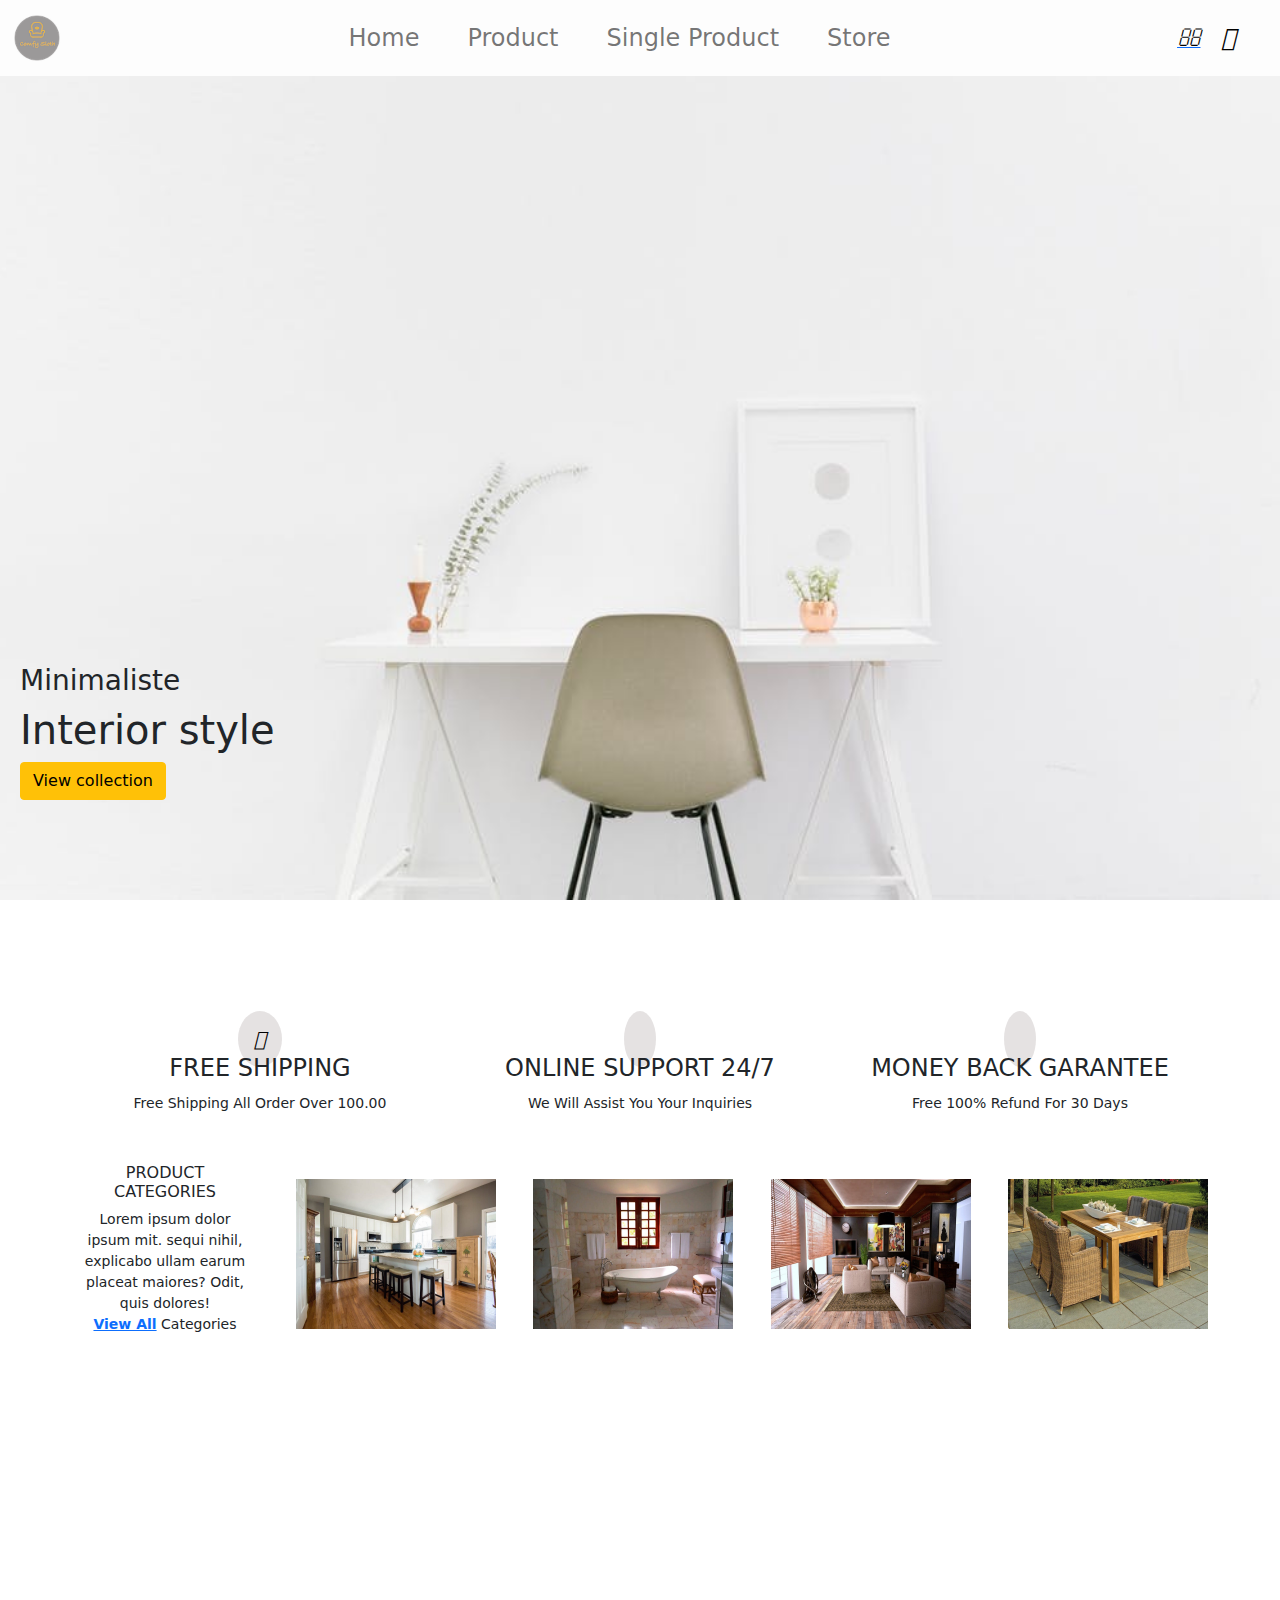
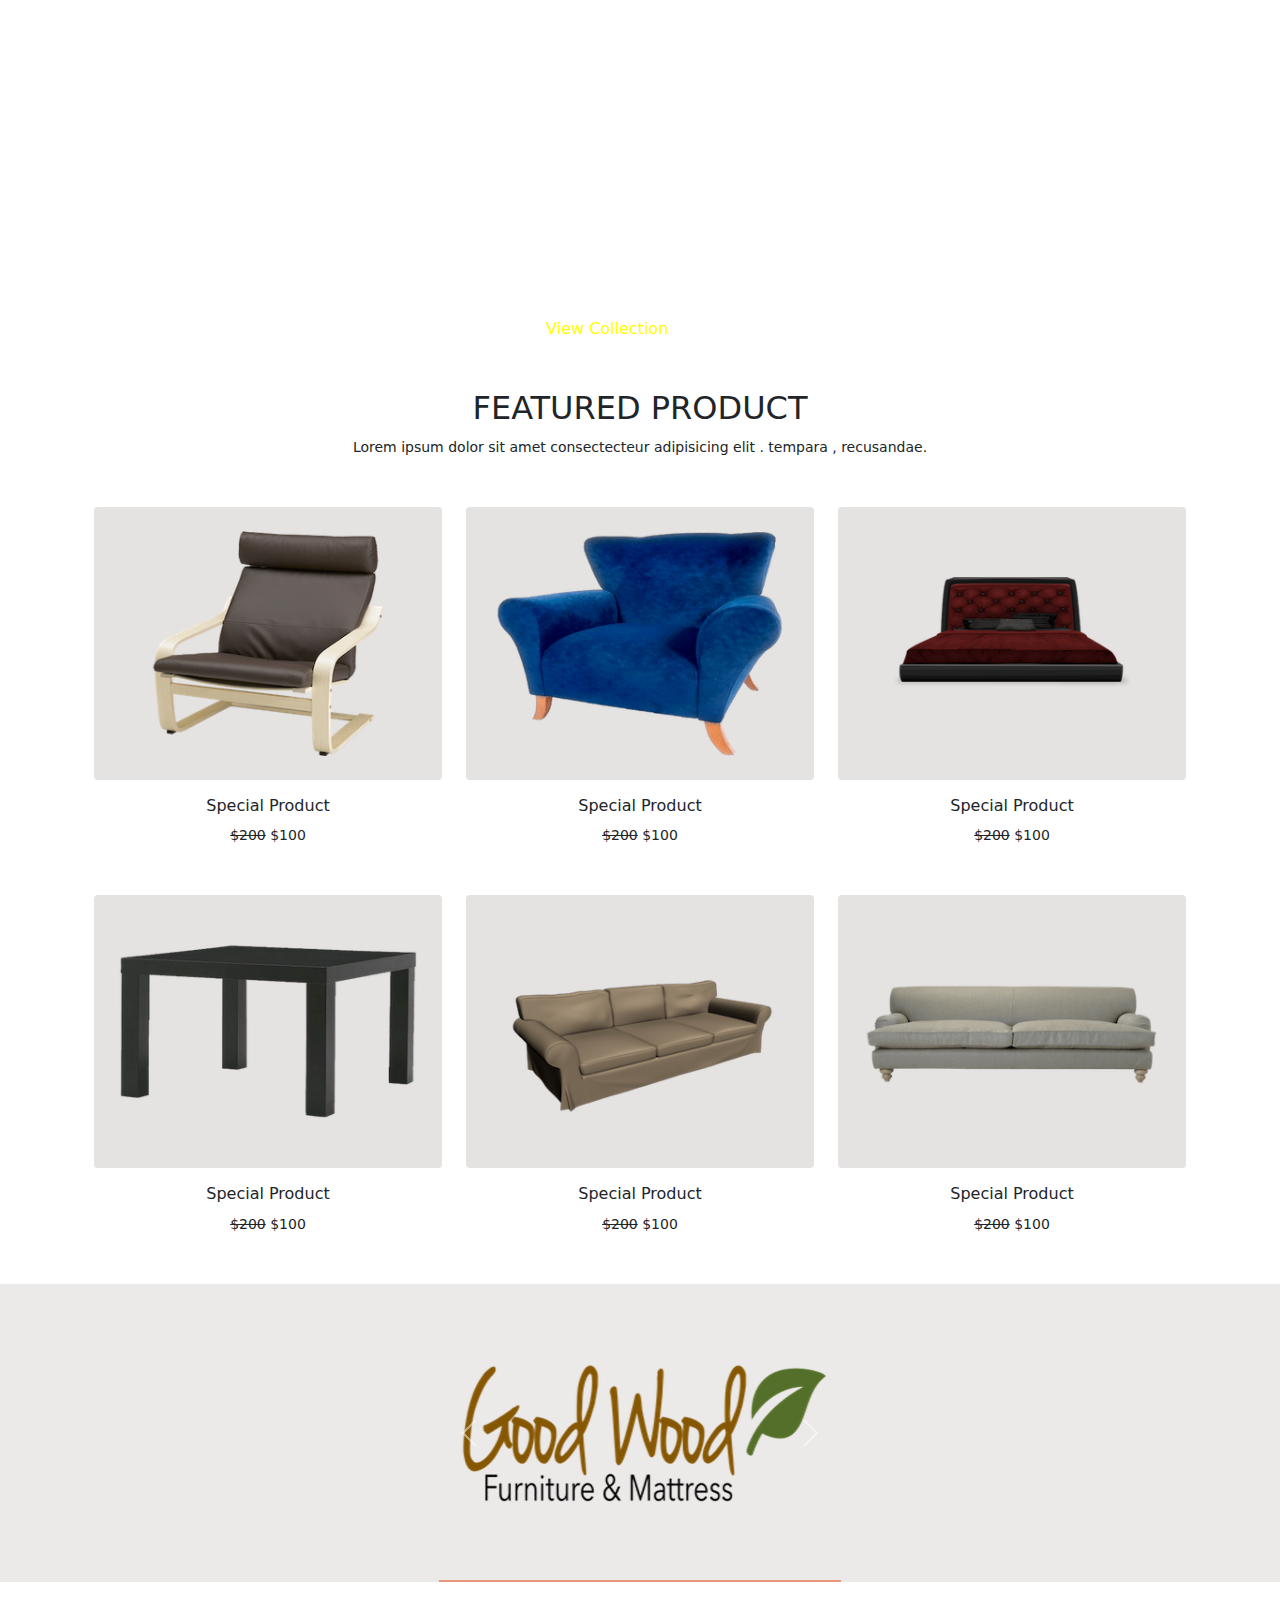
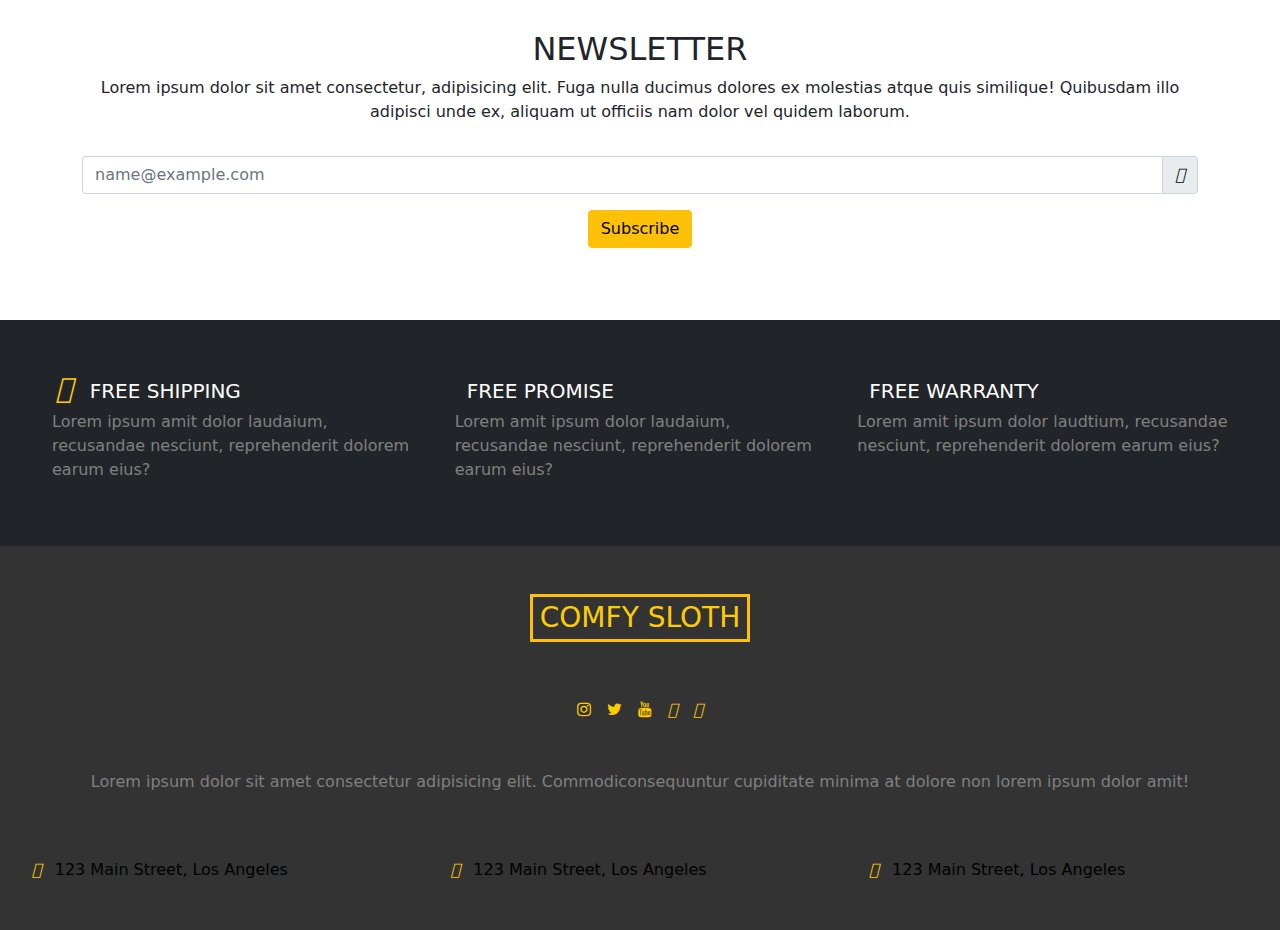
<file: furniture-setup/index.html>
<!DOCTYPE html>
<html lang="en">
  <head>
    <meta charset="UTF-8" />
    <meta name="viewport" content="width=device-width, initial-scale=1.0" />
    <meta http-equiv="X-UA-Compatible" content="ie=edge" />
<link rel="stylesheet" href="css/bootstrap.min.css">
    <link rel="stylesheet" href="style.css" />
    <link rel="stylesheet" href="https://use.fontawesome.com/releases/v5.15.2/css/all.css"
    integrity="sha384-vSIIfh2YWi9wW0r9iZe7RJPrKwp6bG+s9QZMoITbCckVJqGCCRhc+ccxNcdpHuYu" crossorigin="anonymous">
    
    <link rel="stylesheet" href="https://cdnjs.cloudflare.com/ajax/libs/font-awesome/4.7.0/css/font-awesome.min.css">

    <link
      href="https://fonts.googleapis.com/css?family=Courgette"
      rel="stylesheet"
    />
    <title>Comfy Sloth</title>
    <style></style>
  </head>

  <body>
    <header>
         
      <nav class="navbar navbar-expand-md  navbar navbar-light" style="background-color: #fdfdfd;">
        <div class="container-fluid">
          <a class="navbar-brand" > <img src="img/logo.png" alt="" height="50px"></a>
          <button class="navbar-toggler" type="button" data-bs-toggle="collapse" data-bs-target="#navbarSupportedContent"
            aria-controls="navbarSupportedContent" aria-expanded="false" aria-label="Toggle navigation">
            <span class="navbar-toggler-icon"></span>
          </button>
          <div class="collapse navbar-collapse" id="navbarSupportedContent ">
            <ul class=" navbar-nav me-auto mb-2 mb-lg-0 mx-auto fs-4" style="color:gray ;" >
              <li class="nav-item mx-3">
                <a class="nav-link " aria-current="page" href="#">Home</a>
              </li>
              <li class="nav-item mx-3">
                <a class="nav-link" href="products.html">Product</a>
              </li>
              <li class="nav-item mx-3">
                <a class="nav-link" href="singleproduct.html">Single Product</a>
              </li>
              <li class="nav-item mx-3">
                <a class="nav-link" href="store.html">Store</a>
              </li>
            </ul>
            <div class="mx-3">
              <a href="#">
                <i class="fs-4 fas fa-search" style="color: #000;"></i></a>
              <a href="#" >
                <i class="mx-3 fs-4 fas fa-shopping-cart" style="color: #000;"></i></a>
          </div>
          </div>
        </div>
      </nav>
</header>

      <div class="container-fluid">
        <div class="row">
      <div class="parallax">
        <div class="colection">
          <h3>Minimaliste</h3>
          <h1>Interior style </h1>
          <button type="button" class="btn btn-warning">View collection</button>
        </div>
      </div>
    </div>
    </div>

    <div class="container mt-5">
      <div class="row mb-4 d-flex justify-content-around " >
        
       
         <div class=" text-center col-lg-4 col-md-4">
        <i class=" mb-3 mt-3 rounded-circle p-3  fs-5 fas fa-shopping-basket" style="color: #000;background-color: rgba(221, 218, 218, 0.774);"></i>
         <h4>FREE SHIPPING</h4>
         <small>Free Shipping All Order Over 100.00</small>
      </div>

    <div class="text-center col-lg-4 col-md-4" >
    <i class=" mb-3 mt-3  rounded-circle p-3  fs-5  fas fa-phone-volume" style="color: #000; background-color: rgba(221, 218, 218, 0.774);"></i>
      <h4>ONLINE SUPPORT 24/7</h4>
      <small>We Will Assist You Your Inquiries</small>
  </div>
      
       <div class="text-center col-lg-4 col-md-4" >
        <i class="mb-3 mt-3 rounded-circle p-3  fs-5 fas fa-dollar-sign" style="color: #000; background-color: rgba(221, 218, 218, 0.774);"></i>
      <h4>MONEY BACK GARANTEE</h4>
      <small>Free 100% Refund For 30 Days</small>
      </div>
    </div>
      
    </div>
    <div class="container mt-5">
    <div class="row mt-5">
    
      <div class=" col-lg-2 col-md-12 text-center">
        <h6>PRODUCT CATEGORIES</h6>
        <small class="d-block">Lorem ipsum dolor ipsum mit. sequi nihil,  explicabo ullam earum placeat maiores? Odit, quis dolores!</small>
        <small class="d-block" ><b><a href="">View All</a></b> Categories</small>
      </div>
      
      <div class="mt-3 mx-auto mb-4 col-lg-2 col-md-6 text-center ">
        <img src="img/cagetogoryImg/kitchen-category.jpeg" alt="" height="150px" width="200px">
      </div>
      <div  class="mt-3 mx-auto col-lg-2 col-md-6 text-center  ">
        <img src="img/cagetogoryImg/bathroom-category.jpeg" alt="" height="150px" width="200px">
      </div>
      <div  class="mt-3 mx-auto col-lg-2 col-md-6 text-center ">
        <img src="img/cagetogoryImg/livingroom-category.jpeg" alt="" height="150px" width="200px">
      </div>
      <div  class="mt-3 mx-auto col-lg-2 col-md-6 text-center ">
        <img src="img/cagetogoryImg/patio-category.jpeg" alt="" height="150px" width="200px">
      </div>
    
    </div>


  </div>    

  <div class="container-fluid mt-5">
  <div class="row ">
    <div class="parallax2">
      <div class="collectionn">
     <h3 style="color: white;">SMART FURNITURE COLLECTION</h3>
     <small class="d-block mb-4 " style="color: white;"> Lorem ipsum dolor sit amet consectecteur adipisind elit ,sit , Iure ?</small>
     <span class="d.block mb-5 " style="color: yellow;">View Collection</span>
    
    </div>
    </div>
    
  </div>
  </div>
<div class="container mt-5">
  <div class="text-center">
<h2>FEATURED PRODUCT</h2>
<small>Lorem ipsum dolor sit amet consectecteur adipisicing elit . tempara , recusandae.  </small>
</div>
<div class="row mx-auto">
  <div class="mt-5 col-lg-4 col-md-6 ">
   <img class="rounded  img-fluid p-4 " src="img/img-products/product-1.png" alt="" height="250px " style="background-color: rgba(221, 218, 218, 0.774);">
    <h6 class="text-center mt-3">Special Product</h6>
   <div class="text-center">
    <small><del>$200</del> $100</small>
  </div>
  </div>
  <div class="mt-5 col-lg-4 col-md-6   " >
    <img class="rounded img-fluid p-4 " src="img/img-products/product-2.png" alt="" height="250px" style="background-color: rgba(221, 218, 218, 0.774);">
    <h6 class="text-center mt-3">Special Product</h6>
    <div class="text-center">
     <small><del>$200</del> $100</small>
   </div>
</div>
  <div class="mt-5 col-lg-4 col-md-6   ">
     <img class="rounded img-fluid p-4 " src="img/img-products/product-3.png" alt="" height="250px" style="background-color: rgba(221, 218, 218, 0.774);">
     <h6 class="text-center mt-3">Special Product</h6>
   <div class="text-center">
    <small><del>$200</del> $100</small>
  </div>
    </div>
  <div class="mt-5 col-lg-4 col-md-6  ">
    <img class="rounded img-fluid p-4 " src="img/img-products/product-4.png" alt="" height="250px" style="background-color: rgba(221, 218, 218, 0.774);">
    <h6 class="text-center mt-3">Special Product</h6>
    <div class="text-center">
     <small><del>$200</del> $100</small>
   </div>
  </div>
  <div class="mt-5 col-lg-4 col-md-6     ">
    <img class="rounded img-fluid p-4" src="img/img-products/product-5.png" alt="" height="250px"style="background-color: rgba(221, 218, 218, 0.774);">
    <h6 class="text-center mt-3">Special Product</h6>
    <div class="text-center">
     <small><del>$200</del> $100</small>
   </div>
  </div>
  <div class="mt-5 col-lg-4 col-md-6 col-sm-12  ">
    <img class="rounded img-fluid p-4 " src="img/img-products/product-6.png" alt="" height="250px" style="background-color: rgba(221, 218, 218, 0.774);">
    <h6 class="text-center mt-3">Special Product</h6>
    <div class="text-center">
     <small><del>$200</del> $100</small>
   </div>
  </div>

</div>
</div>

<div class="container-fluid mt-5">
  <div class="row" style="background-color: rgba(212, 205, 205, 0.432);">
      <div class="col-4 mx-auto" >
        <div id="carouselExampleControls" class="carousel slide" data-bs-ride="carousel">
          <div class="carousel-inner  "  >
            <div class="carousel-item active img-fluid">
              <img src="img/company-logos/company-logo-1.png " style="height: 200px; "  class="d-block w-100 my-5 " alt="...">
            </div>
            <div class="carousel-item">
              <img src="img/company-logos/company-logo-2.png" style="height: 200px;" class="d-block w-100 my-5 " alt="...">
            </div>
            <div class="carousel-item">
              <img src="img/company-logos/company-logo-3.png"style="height: 200px;" class="d-block w-100 my-5 " alt="...">
            </div>
          </div>
          <button class="carousel-control-prev" type="button" data-bs-target="#carouselExampleControls"  data-bs-slide="prev">
            <span class="carousel-control-prev-icon" aria-hidden="true"></span>
            <span class="visually-hidden">Previous</span>
          </button>
          <button class="carousel-control-next "  type="button" data-bs-target="#carouselExampleControls"  data-bs-slide="next">
            <span class="carousel-control-next-icon " aria-hidden="true"></span>
            <span class="visually-hidden">Next</span>
          </button>
        </div>
      </div>
</div>
</div>
   <div class="container mx-auto">
     <div class="row">
       <div class="text-center mt-5">
 <h2>NEWSLETTER</h2>
       <P>Lorem ipsum dolor sit amet consectetur, adipisicing elit. Fuga nulla ducimus dolores ex molestias atque quis similique! Quibusdam illo adipisci unde ex, aliquam ut officiis nam dolor vel quidem laborum.</P>
      </div>
      <div class="input-group mt-3">
        <input type="text" class="form-control" placeholder="name@example.com" aria-label="Dollar amount (with dot and two decimal places)">
        <span class="input-group-text"><a href="#"><i class="fas fa-envelope" style="color: #000;"></i></a></span>
      </div>
      <div class="text-center mt-3 mb-4">
      <button type="button" class="btn btn-warning">Subscribe</button>
    </div>
      </div>
   </div>

   <div class="container-fluid p-5 mt-5 bg-dark ">
     <div class="row d-flex justify-content-around   ">
        
          <div class="col-lg-4 col-sm-12" >
            <i class="fas fa-truck fs-3 mx-2" style="color: #ffcc00;"> </i>
            <h5 class="d-inline" style="color: white;">FREE SHIPPING</h5>
            <p class="mx-1" style="color: gray;">Lorem ipsum amit dolor  laudaium,  recusandae nesciunt, reprehenderit dolorem earum eius?</p>
          </div>

          <div class="col-lg-4 col-sm-12" >
            <i class="fas fa-comment-dollar fs-3 mx-2" style="color: #ffcc00;"></i>
            <h5 class="d-inline " style="color: white;">FREE PROMISE</h5>
            <p class="mx-1" style="color: gray;">Lorem amit ipsum dolor  laudaium,  recusandae nesciunt, reprehenderit dolorem earum eius?</p>

          </div>


          <div class="col-lg-4 col-sm-12">
            <i class="fas fa-award fs-3 mx-2" style="color: #ffcc00;"></i>
            <h5 class="d-inline" style="color: white;">FREE WARRANTY</h5>
            <p class="mx-1" style="color: gray;">Lorem amit ipsum dolor laudtium,  recusandae nesciunt, reprehenderit dolorem earum eius?</p>

          </div>

        
        

     </div>
   </div>

   <div class="container-fluid  " style="background-color: #333333;">
      <div class="row ">
      
    <div class=" mt-5 text-center d-flex justify-content-center">

      <h3 class=" border border-3 border-warning p-1"style="color: #ffcc00 ;width: 220px;"> COMFY SLOTH</h3>
    </div>
       <div class=" mt-5 text-center d-flex justify-content-center ">

          
          <a href="" class=" mx-2" ><i class="fa fa-instagram" style="color: #ffcc00 ;"></i></a>
          <a href="" class="mx-2"><i class="fa fa-twitter"style="color: #ffcc00 ;"></i></a>
          <a href="" class="mx-2"><i class="fa fa-youtube"style="color: #ffcc00 ;"></i></a>
           <a href="" class="mx-2"><i class="fab fa-google-plus" style="color: #ffcc00 ;"></i></a>
      <a href="" class="mx-2"><i class="fab fa-facebook" style="color: #ffcc00;"></i></a>
   </div>
   <div class="mt-5  d-flex justify-content-center ">
 <p style="color: gray;">Lorem ipsum dolor sit amet consectetur adipisicing elit. Commodiconsequuntur cupiditate minima at dolore non  lorem ipsum dolor amit!</p>

   </div>
   <div class=" row d-flex justify-content-around mt-5 mb-5 m-0 ">
     <div class="col-lg-4 col-sm-12 ">
      <i class="fas fa-map mx-2" style="color: #ffcc00;"></i>
      <h6 class="d-inline" style="color: black;">123 Main Street, Los Angeles</h6>
     </div>
     <div class="col-lg-4 col-sm-12 ">
      <i class="fas fa-map mx-2" style="color: #ffcc00;"></i>
      <h6 class="d-inline" style="color: black;">123 Main Street, Los Angeles</h6>
     </div>
     <div class="col-lg-4 col-sm-12">
      <i class="fas fa-map mx-2" style="color: #ffcc00;"></i>
      <h6 class="d-inline" style="color: black;">123 Main Street, Los Angeles</h6>
     </div>

   </div>
  </div>
</div>


      
    

    <script src="js/jquery.js"></script>
    <script src="js/bootstrap.min.js"></script>
    <script src="js/bootstrap.js"></script>
    <script src="js/ap.js"></script>
  </body>
</html>
</file>
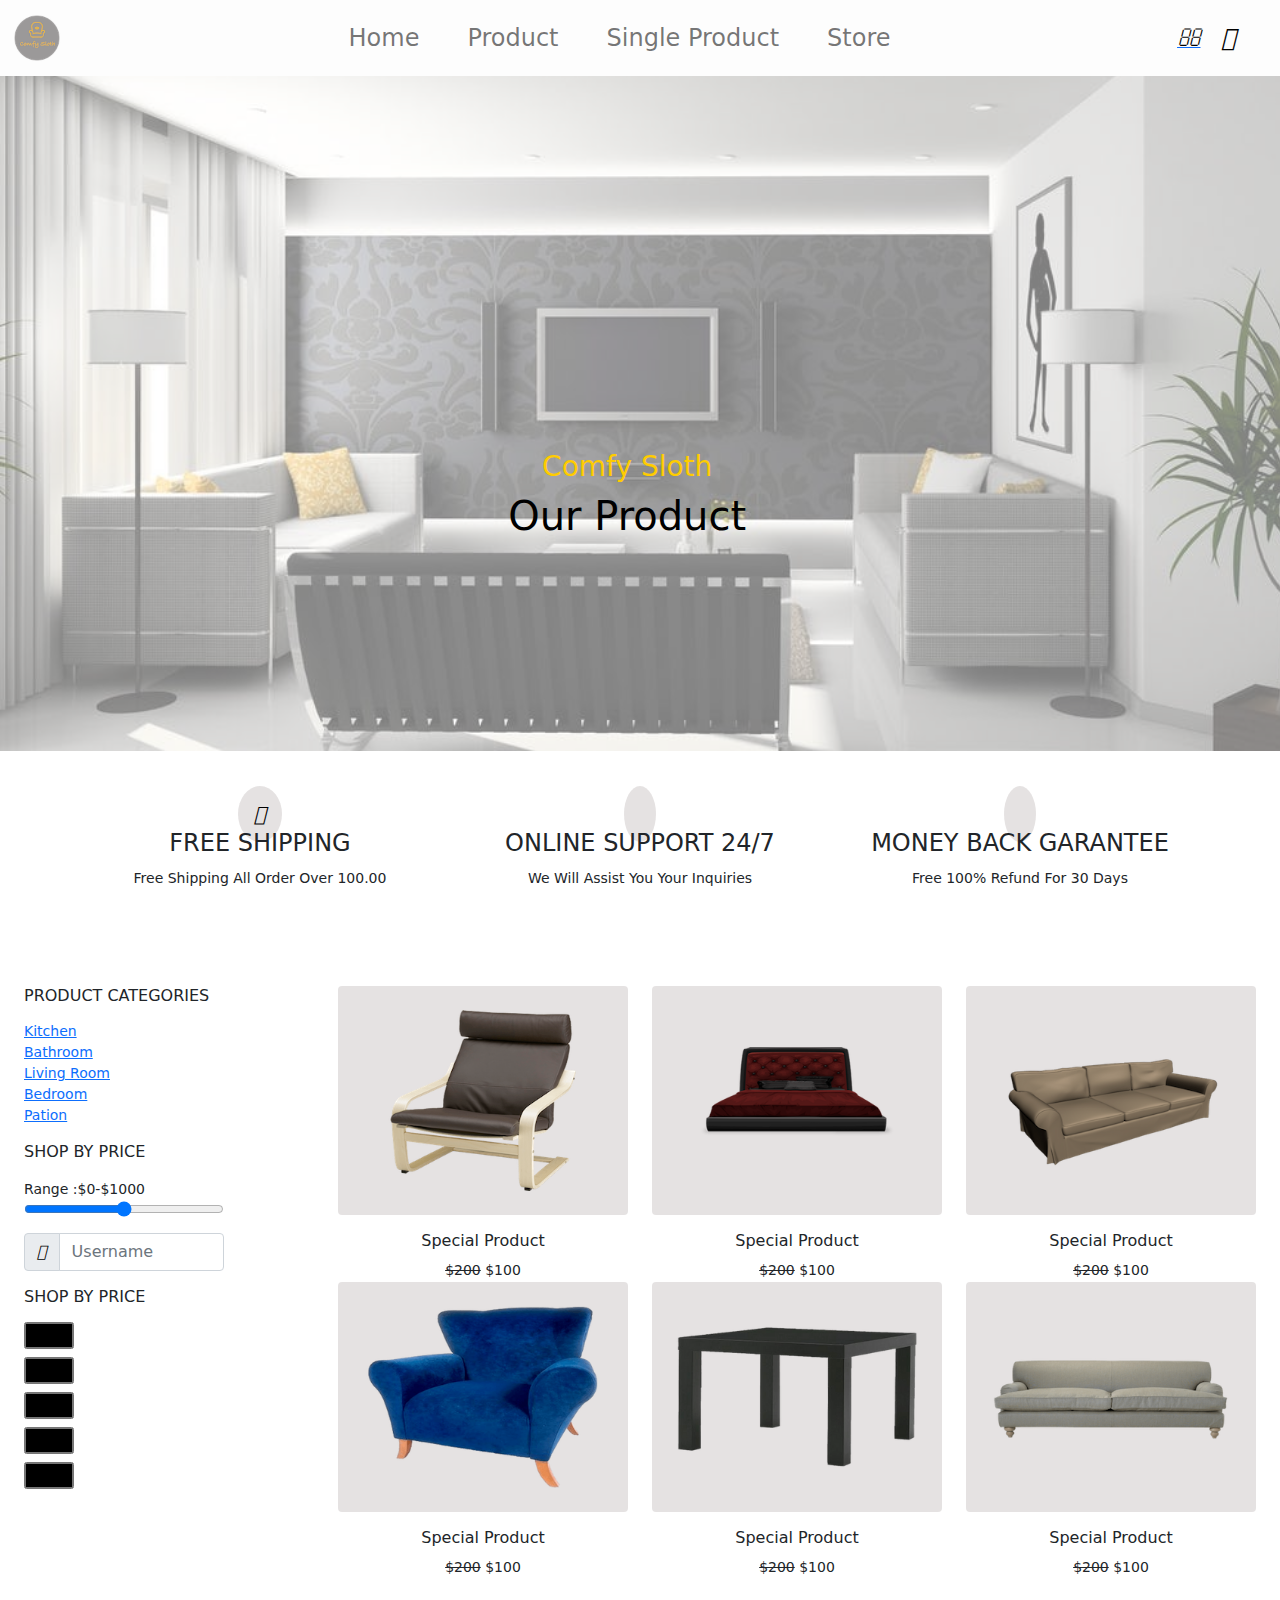
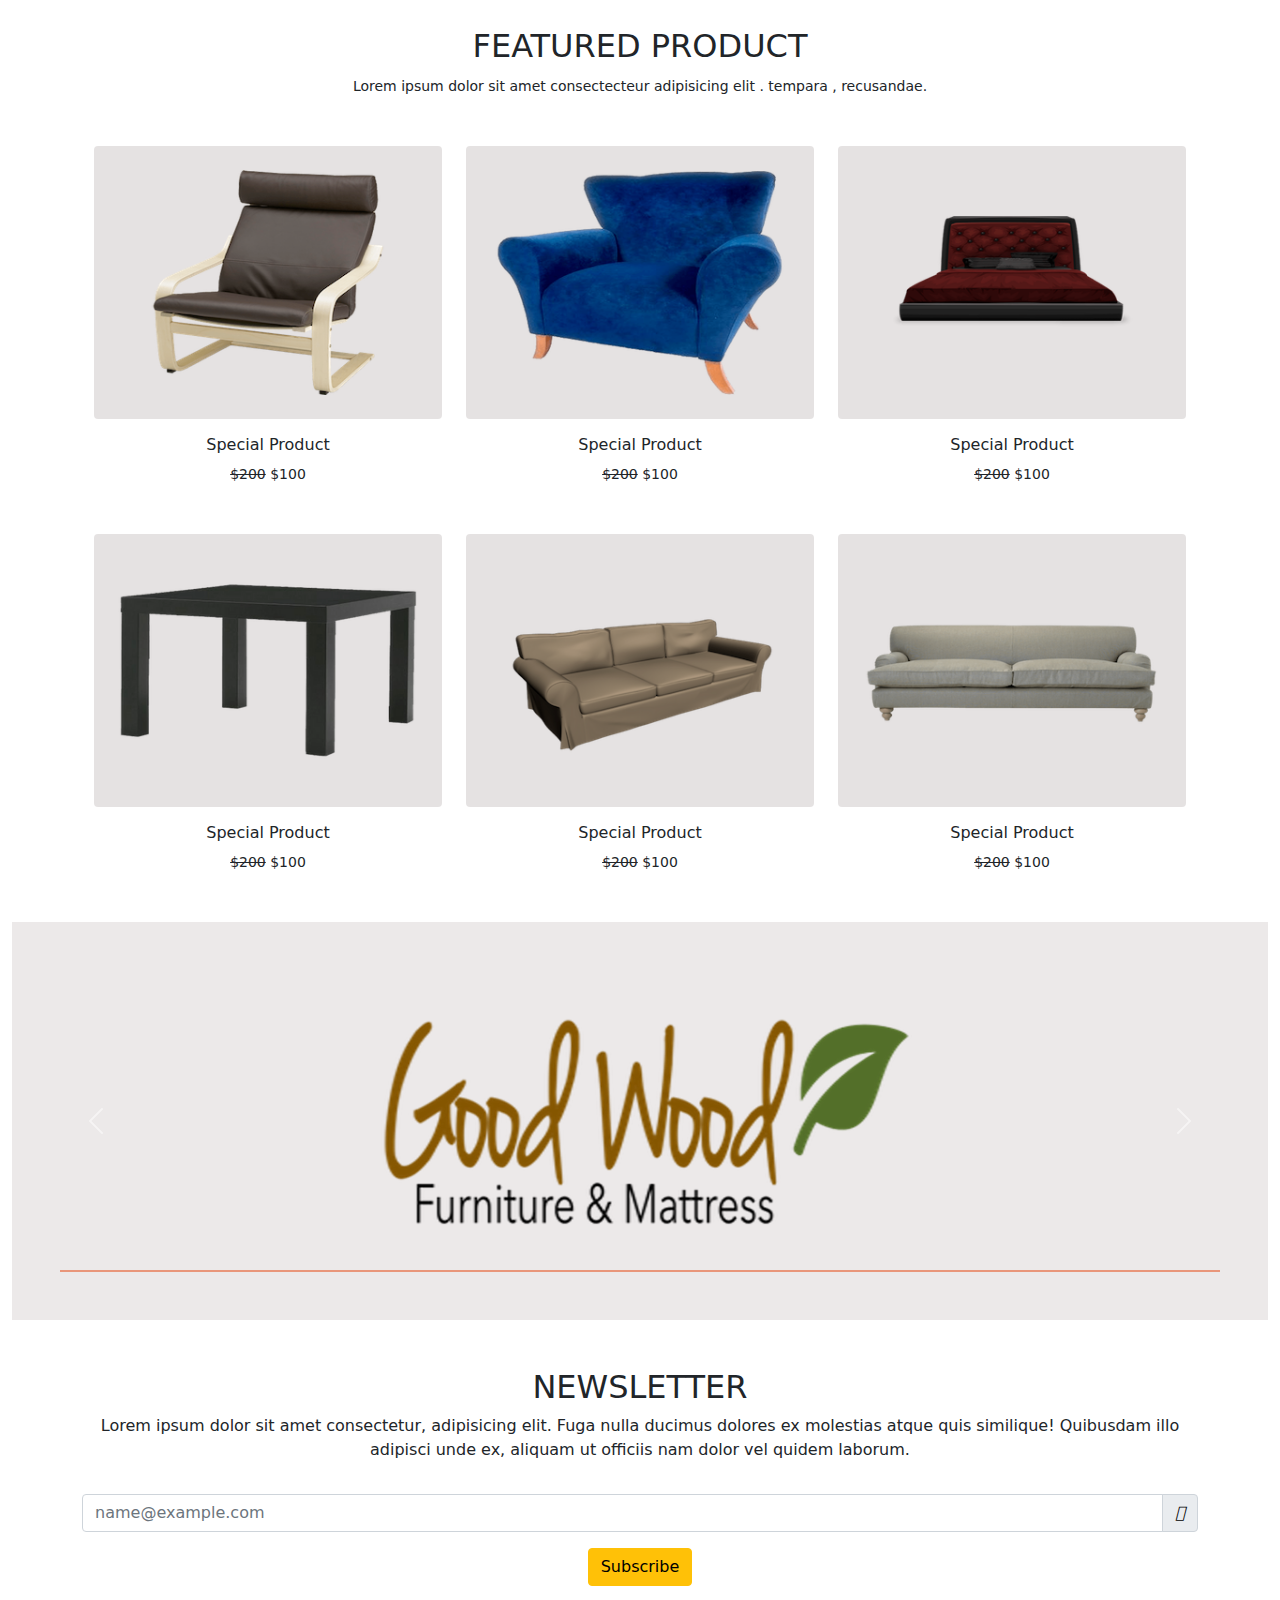
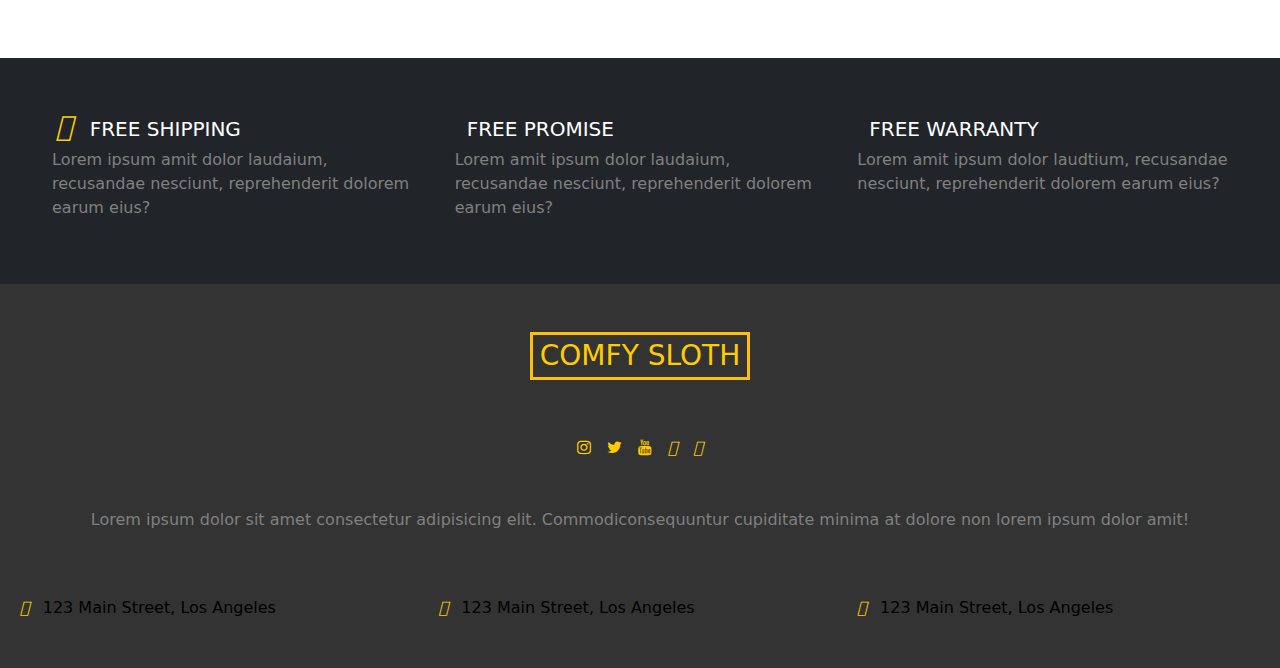
<file: furniture-setup/products.html>
<!DOCTYPE html>
<html lang="en">
  <head>
    <meta charset="UTF-8" />
    <meta name="viewport" content="width=device-width, initial-scale=1.0" />
    <meta http-equiv="X-UA-Compatible" content="ie=edge" />
<link rel="stylesheet" href="css/bootstrap.min.css">
    <link rel="stylesheet" href="style.css" />
    <link rel="stylesheet" href="https://use.fontawesome.com/releases/v5.15.2/css/all.css"
    integrity="sha384-vSIIfh2YWi9wW0r9iZe7RJPrKwp6bG+s9QZMoITbCckVJqGCCRhc+ccxNcdpHuYu" crossorigin="anonymous">
    
    <link rel="stylesheet" href="https://cdnjs.cloudflare.com/ajax/libs/font-awesome/4.7.0/css/font-awesome.min.css">

    <link
      href="https://fonts.googleapis.com/css?family=Courgette"
      rel="stylesheet"
    />
    <title>Comfy Sloth</title>
    <style></style>
  </head>

  <body>
    <header>
         
      <nav class="navbar navbar-expand-md  navbar navbar-light" style="background-color: #fdfdfd;">
        <div class="container-fluid">
          <a class="navbar-brand" > <img src="img/logo.png" alt="" height="50px"></a>
          <button class="navbar-toggler" type="button" data-bs-toggle="collapse" data-bs-target="#navbarSupportedContent"
            aria-controls="navbarSupportedContent" aria-expanded="false" aria-label="Toggle navigation">
            <span class="navbar-toggler-icon"></span>
          </button>
          <div class="collapse navbar-collapse" id="navbarSupportedContent">
            <ul class=" navbar-nav me-auto mb-2 mb-lg-0 mx-auto fs-4" style="color:gray ;" >
              <li class="nav-item mx-3">
                <a class="nav-link " aria-current="page" href="index.html">Home</a>
              </li>
              <li class="nav-item mx-3">
                <a class="nav-link" href="products.html">Product</a>
              </li>
              <li class="nav-item mx-3">
                <a class="nav-link" href="singleproduct.html">Single Product</a>
              </li>
              <li class="nav-item mx-3">
                <a class="nav-link" href="store.html">Store</a>
              </li>
            </ul>
            <div class="mx-3">
              <a href="#">
                <i class="fs-4 fas fa-search" style="color: #000;"></i></a>
              <a href="#" >
                <i class="  mx-3 fs-4 fas fa-shopping-cart" style="color: #000;"></i></a>
          </div>
          </div>
        </div>
      </nav>
</header>

      <div class="container-fluid">
        <div class="row">
      <div class="parallax3">
        
      </div>
      <div class="colection3">
        <h3 style="color: #ffcc00;">Comfy Sloth</h3>
        <h1 style="color: black;">Our Product </h1>
      </div>
    </div>
    </div>

    <div class="container mt-5">
      
        <div class="row mb-4 d-flex justify-content-around " >
          
         
           <div class=" text-center col-lg-4 col-md-4">
          <i class=" mb-3 rounded-circle p-3  fs-5 fas fa-shopping-basket" style="color: #000;background-color: rgba(221, 218, 218, 0.774);"></i>
           <h4>FREE SHIPPING</h4>
           <small>Free Shipping All Order Over 100.00</small>
        </div>
  
      <div class="text-center col-lg-4 col-md-4" >
      <i class=" mb-3  rounded-circle p-3  fs-5  fas fa-phone-volume" style="color: #000; background-color: rgba(221, 218, 218, 0.774);"></i>
        <h4>ONLINE SUPPORT 24/7</h4>
        <small>We Will Assist You Your Inquiries</small>
    </div>
        
         <div class="text-center col-lg-4 col-md-4" >
          <i class="mb-3  rounded-circle p-3  fs-5 fas fa-dollar-sign" style="color: #000; background-color: rgba(221, 218, 218, 0.774);"></i>
        <h4>MONEY BACK GARANTEE</h4>
        <small>Free 100% Refund For 30 Days</small>
        </div>
      </div>
  </div> 
 
  <div class="container-fluid">
    <div class="row mt-5 mx-auto">
    
      <div class=" col-lg-3 col-md-12 ">
        <h6 class="mb-3 mt-5">PRODUCT CATEGORIES</h6>
        <a href=""><small class="d-block"> Kitchen</small></a>
        <a href=""><small class="d-block"> Bathroom</small></a>
        <a href=""><small class="d-block"> Living Room</small></a>
        <a href=""><small class="d-block"> Bedroom</small></a>
        <a href=""><small class="d-block"> Pation</small></a>

        <h6 class="mb-3 mt-3">SHOP BY PRICE</h6>
       <div >
        <small class="">Range :$0-$1000 </small>

        <input  type="range" class="d-block mb-3" style="width: 200px;">
        <div class="input-group mb-3" style="width: 200px;">
          <span class="input-group-text" ><a href="#"><i class="fas fa-envelope" style="color: #000;"></i></a></span>
          <input type="text" class="form-control" placeholder="Username" aria-label="Username" aria-describedby="basic-addon1">
        </div>


      </div>
      <h6 class="mb-3">SHOP BY PRICE</h6>
      <input class="d-block mb-2" type="color" value="black">
      <input class="d-block mb-2" type="color" value="red">
      <input class="d-block mb-2" type="color" value="blue">
      <input class="d-block mb-2" type="color" value="yellow">
      <input class="d-block mb-2" type="color" value="green">
      </div>
      
    
    
      <div class=" mt-5 col-lg-3 col-md-6">
        <img class="rounded p-4 img-fluid " src="img/img-products/product-1.png" alt="" height="250px " style="background-color: rgba(221, 218, 218, 0.774);">
         <h6 class="text-center mt-3">Special Product</h6>
        <div class="text-center">
         <small><del>$200</del> $100</small>
       </div>
       
       
         <img class="rounded p-4 img-fluid" src="img/img-products/product-2.png" alt="" height="250px" style="background-color: rgba(221, 218, 218, 0.774);">
         <h6 class="text-center mt-3">Special Product</h6>
         <div class="text-center">
          <small><del>$200</del> $100</small>
        </div>
     </div>
       <div class="mt-5 col-lg-3 col-md-6 ">
          <img class="rounded p-4 img-fluid " src="img/img-products/product-3.png" alt="" height="250px" style="background-color: rgba(221, 218, 218, 0.774);">
          <h6 class="text-center mt-3">Special Product</h6>
        <div class="text-center">
         <small><del>$200</del> $100</small>
        </div>
         
       
         <img class="rounded p-4 img-fluid" src="img/img-products/product-4.png" alt="" height="250px" style="background-color: rgba(221, 218, 218, 0.774);">
         <h6 class="text-center mt-3">Special Product</h6>
         <div class="text-center">
          <small><del>$200</del> $100</small>
        </div>
        </div>
       
       <div class="mt-5 col-lg-3 col-md-6 ">
         <img class="rounded p-4 img-fluid" src="img/img-products/product-5.png" alt="" height="250px"style="background-color: rgba(221, 218, 218, 0.774);">
         <h6 class="text-center mt-3">Special Product</h6>
         <div class="text-center">
          <small><del>$200</del> $100</small>
        </div>
       
       
         <img class="rounded p-4 img-fluid" src="img/img-products/product-6.png" alt="" height="250px" style="background-color: rgba(221, 218, 218, 0.774);">
         <h6 class="text-center mt-3">Special Product</h6>
         <div class="text-center">
          <small><del>$200</del> $100</small>
        </div>
       </div>
    
    </div>

  </div>
     

 
  <div class="container mt-5">
    <div class="text-center">
  <h2>FEATURED PRODUCT</h2>
  <small>Lorem ipsum dolor sit amet consectecteur adipisicing elit . tempara , recusandae.  </small>
  </div>
  <div class="row mx-auto">
    <div class="mt-5 col-lg-4 col-md-6 ">
     <img class="rounded  img-fluid p-4 " src="img/img-products/product-1.png" alt="" height="250px " style="background-color: rgba(221, 218, 218, 0.774);">
      <h6 class="text-center mt-3">Special Product</h6>
     <div class="text-center">
      <small><del>$200</del> $100</small>
    </div>
    </div>
    <div class="mt-5 col-lg-4 col-md-6   " >
      <img class="rounded img-fluid p-4 " src="img/img-products/product-2.png" alt="" height="250px" style="background-color: rgba(221, 218, 218, 0.774);">
      <h6 class="text-center mt-3">Special Product</h6>
      <div class="text-center">
       <small><del>$200</del> $100</small>
     </div>
  </div>
    <div class="mt-5 col-lg-4 col-md-6   ">
       <img class="rounded img-fluid p-4 " src="img/img-products/product-3.png" alt="" height="250px" style="background-color: rgba(221, 218, 218, 0.774);">
       <h6 class="text-center mt-3">Special Product</h6>
     <div class="text-center">
      <small><del>$200</del> $100</small>
    </div>
      </div>
    <div class="mt-5 col-lg-4 col-md-6  ">
      <img class="rounded img-fluid p-4 " src="img/img-products/product-4.png" alt="" height="250px" style="background-color: rgba(221, 218, 218, 0.774);">
      <h6 class="text-center mt-3">Special Product</h6>
      <div class="text-center">
       <small><del>$200</del> $100</small>
     </div>
    </div>
    <div class="mt-5 col-lg-4 col-md-6     ">
      <img class="rounded img-fluid p-4" src="img/img-products/product-5.png" alt="" height="250px"style="background-color: rgba(221, 218, 218, 0.774);">
      <h6 class="text-center mt-3">Special Product</h6>
      <div class="text-center">
       <small><del>$200</del> $100</small>
     </div>
    </div>
    <div class="mt-5 col-lg-4 col-md-6 col-sm-12  ">
      <img class="rounded img-fluid p-4 " src="img/img-products/product-6.png" alt="" height="250px" style="background-color: rgba(221, 218, 218, 0.774);">
      <h6 class="text-center mt-3">Special Product</h6>
      <div class="text-center">
       <small><del>$200</del> $100</small>
     </div>
    </div>
  
  </div>
  </div>

<div class="container-fluid mt-5">
  <div class="row">
  <div id="carouselExampleControls" class="carousel slide" data-bs-ride="carousel">
    <div class="carousel-inner p-5 " style="background-color: rgba(212, 205, 205, 0.432);" >
      <div class="carousel-item active img-fluid">
        <img src="img/company-logos/company-logo-1.png " style="height: 300px; width: 200px;"  class="d-block w-50 mx-auto " alt="...">
      </div>
      <div class="carousel-item">
        <img src="img/company-logos/company-logo-2.png" style="height: 300px; width: 200pxpx;" class="d-block w-50 mx-auto " alt="...">
      </div>
      <div class="carousel-item">
        <img src="img/company-logos/company-logo-3.png"style="height: 300px; width: 100px;" class="d-block w-50 mx-auto " alt="...">
      </div>
    </div>
    <button class="carousel-control-prev" type="button" data-bs-target="#carouselExampleControls"  data-bs-slide="prev">
      <span class="carousel-control-prev-icon" aria-hidden="true"></span>
      <span class="visually-hidden">Previous</span>
    </button>
    <button class="carousel-control-next "  type="button" data-bs-target="#carouselExampleControls"  data-bs-slide="next">
      <span class="carousel-control-next-icon " aria-hidden="true"></span>
      <span class="visually-hidden">Next</span>
    </button>
  </div>
</div>
</div>
   <div class="container mx-auto">
     <div class="row">
       <div class="text-center mt-5">
 <h2>NEWSLETTER</h2>
       <P>Lorem ipsum dolor sit amet consectetur, adipisicing elit. Fuga nulla ducimus dolores ex molestias atque quis similique! Quibusdam illo adipisci unde ex, aliquam ut officiis nam dolor vel quidem laborum.</P>
      </div>
      <div class="input-group mt-3">
        <input type="text" class="form-control" placeholder="name@example.com" aria-label="Dollar amount (with dot and two decimal places)">
        <span class="input-group-text"><a href="#"><i class="fas fa-envelope" style="color: #000;"></i></a></span>
      </div>
      <div class="text-center mt-3 mb-4">
      <button type="button" class="btn btn-warning">Subscribe</button>
    </div>
      </div>
   </div>

   <div class="container-fluid p-5 mt-5 bg-dark ">
    <div class="row d-flex justify-content-around   ">
       
         <div class="col-lg-4 col-sm-12" >
           <i class="fas fa-truck fs-3 mx-2" style="color: #ffcc00;"> </i>
           <h5 class="d-inline" style="color: white;">FREE SHIPPING</h5>
           <p class="mx-1" style="color: gray;">Lorem ipsum amit dolor  laudaium,  recusandae nesciunt, reprehenderit dolorem earum eius?</p>
         </div>

         <div class="col-lg-4 col-sm-12" >
           <i class="fas fa-comment-dollar fs-3 mx-2" style="color: #ffcc00;"></i>
           <h5 class="d-inline " style="color: white;">FREE PROMISE</h5>
           <p class="mx-1" style="color: gray;">Lorem amit ipsum dolor  laudaium,  recusandae nesciunt, reprehenderit dolorem earum eius?</p>

         </div>


         <div class="col-lg-4 col-sm-12">
           <i class="fas fa-award fs-3 mx-2" style="color: #ffcc00;"></i>
           <h5 class="d-inline" style="color: white;">FREE WARRANTY</h5>
           <p class="mx-1" style="color: gray;">Lorem amit ipsum dolor laudtium,  recusandae nesciunt, reprehenderit dolorem earum eius?</p>

         </div>

       
       

    </div>
  </div>

   <div class="container-fluid  " style="background-color: #333333;">
      <div class="row ">
      
    <div class=" mt-5 text-center d-flex justify-content-center">

      <h3 class=" border border-3 border-warning p-1"style="color: #ffcc00 ;width: 220px;"> COMFY SLOTH</h3>
    </div>
       <div class=" mt-5 text-center d-flex justify-content-center ">

          
          <a href="" class=" mx-2" ><i class="fa fa-instagram" style="color: #ffcc00 ;"></i></a>
          <a href="" class="mx-2"><i class="fa fa-twitter"style="color: #ffcc00 ;"></i></a>
          <a href="" class="mx-2"><i class="fa fa-youtube"style="color: #ffcc00 ;"></i></a>
           <a href="" class="mx-2"><i class="fab fa-google-plus" style="color: #ffcc00 ;"></i></a>
      <a href="" class="mx-2"><i class="fab fa-facebook" style="color: #ffcc00;"></i></a>
   </div>
   <div class="mt-5  d-flex justify-content-center ">
 <p style="color: gray;">Lorem ipsum dolor sit amet consectetur adipisicing elit. Commodiconsequuntur cupiditate minima at dolore non  lorem ipsum dolor amit!</p>

   </div>
   <div class="row d-flex justify-content-around mt-5 mb-5">
     <div class="col-lg-4 col-sm-12">
      <i class="fas fa-map mx-2" style="color: #ffcc00;"></i>
      <h6 class="d-inline" style="color: black;">123 Main Street, Los Angeles</h6>
     </div>
     <div class="col-lg-4 col-sm-12">
      <i class="fas fa-map mx-2" style="color: #ffcc00;"></i>
      <h6 class="d-inline" style="color: black;">123 Main Street, Los Angeles</h6>
     </div>
     <div class="col-lg-4 col-sm-12">
      <i class="fas fa-map mx-2" style="color: #ffcc00;"></i>
      <h6 class="d-inline" style="color: black;">123 Main Street, Los Angeles</h6>
     </div>

   </div>
  </div>
</div>


      
    


<script src="js/jquery.js"></script>

<script src="js/bootstrap.min.js"></script>
<script src="js/bootstrap.js"></script>
<script src="js/ap.js"></script>

  </body>
</html>
</file>
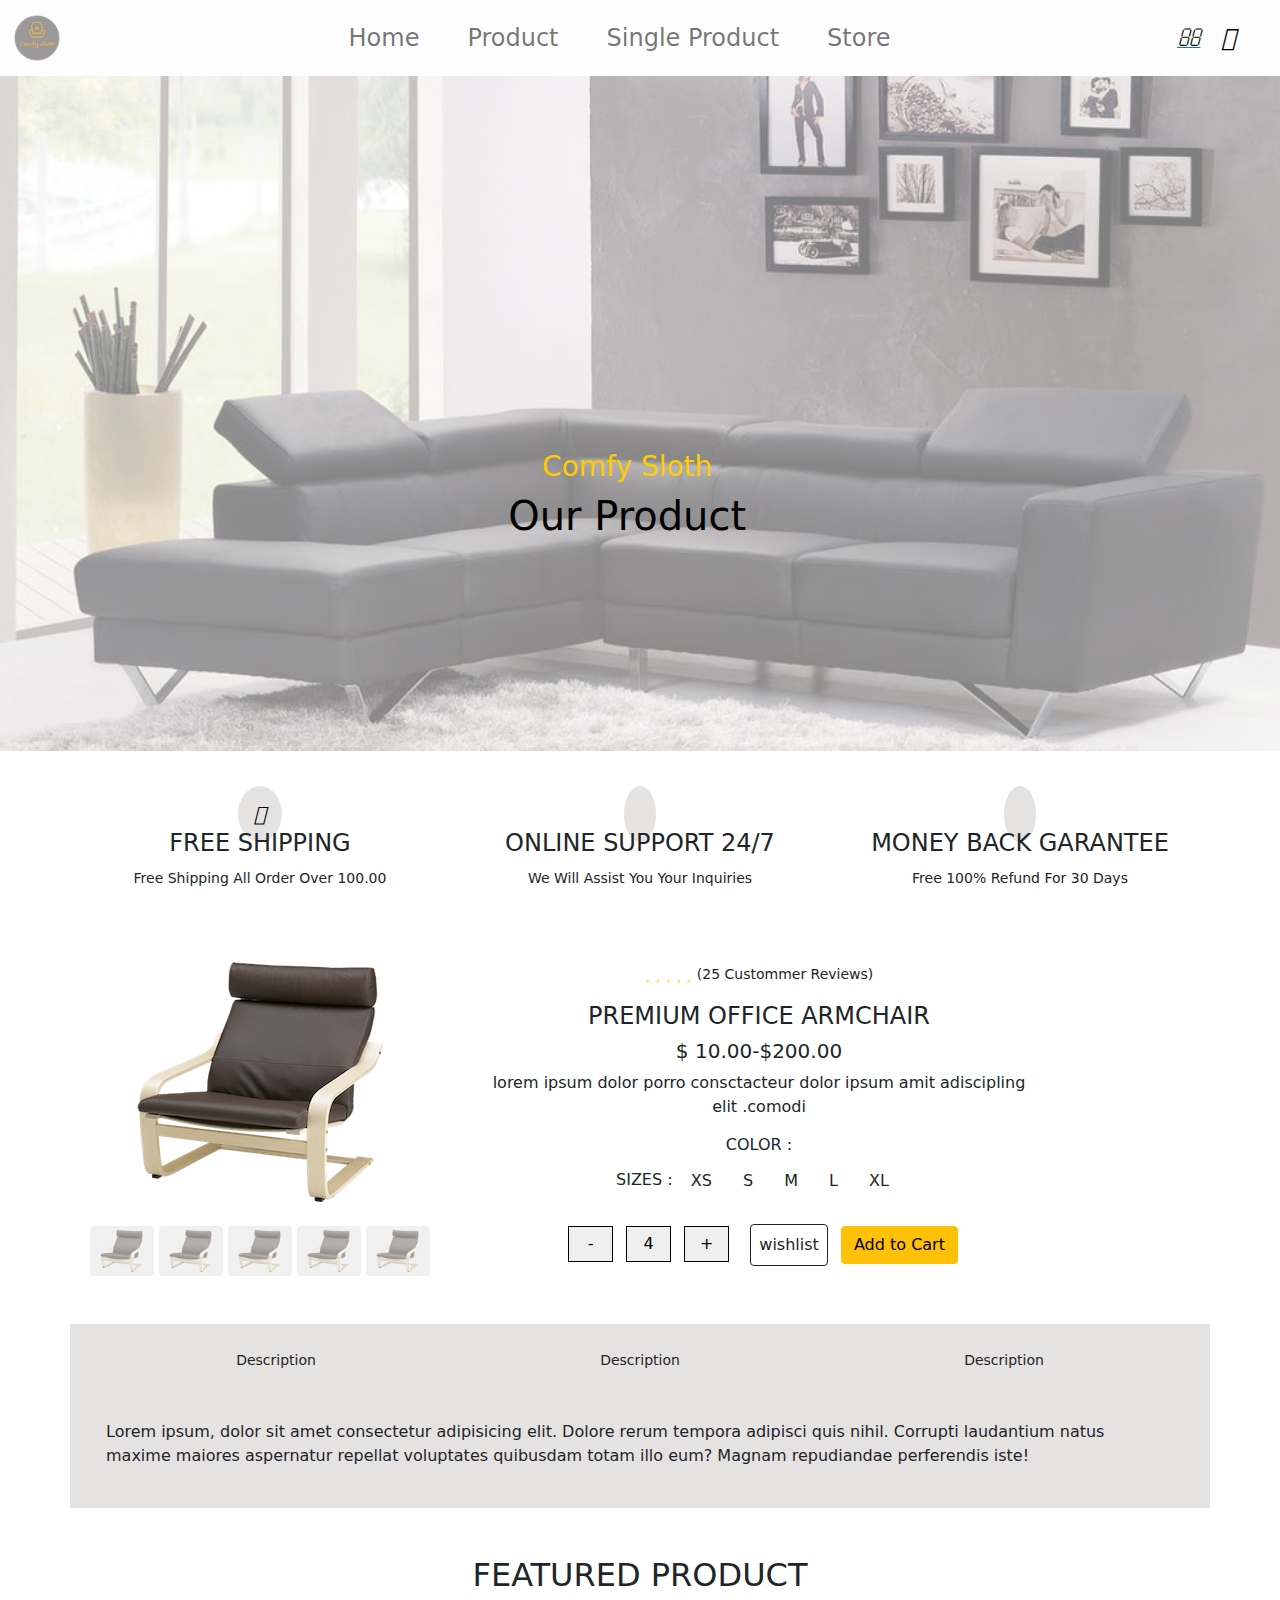
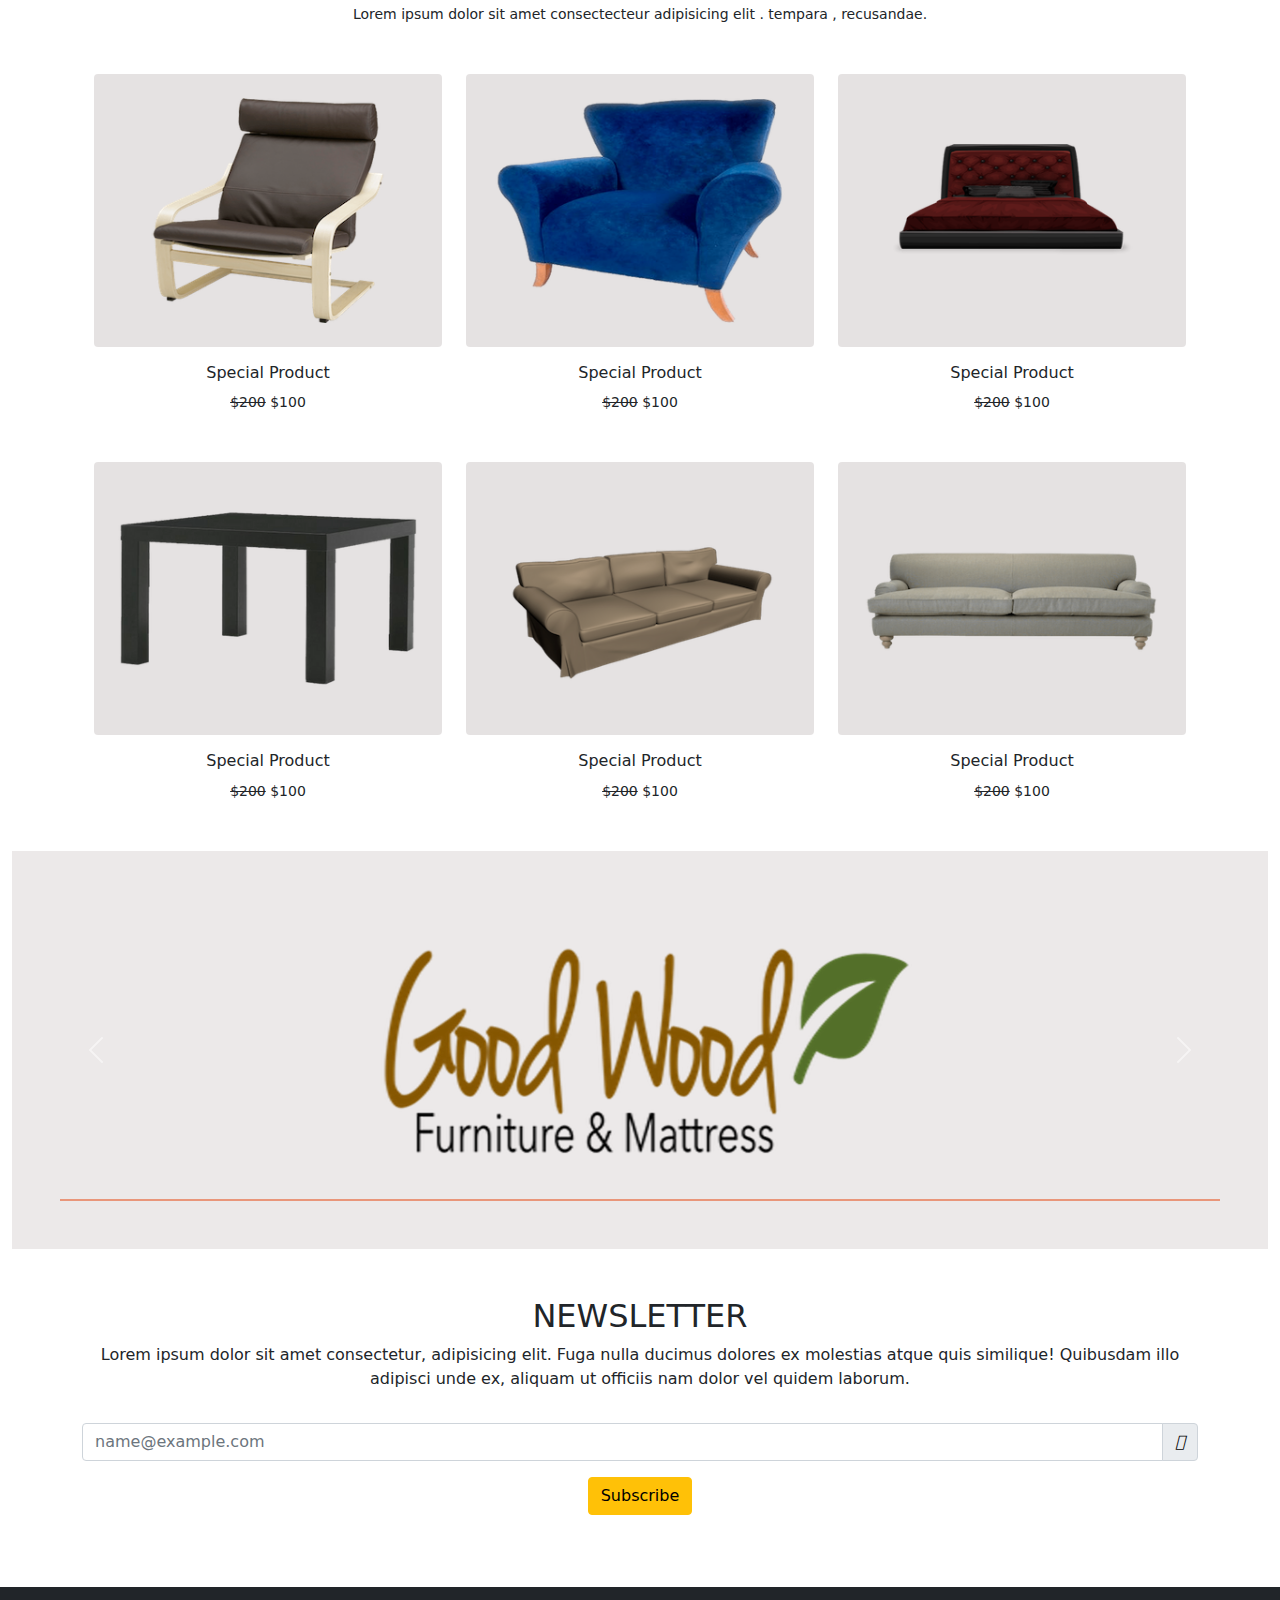
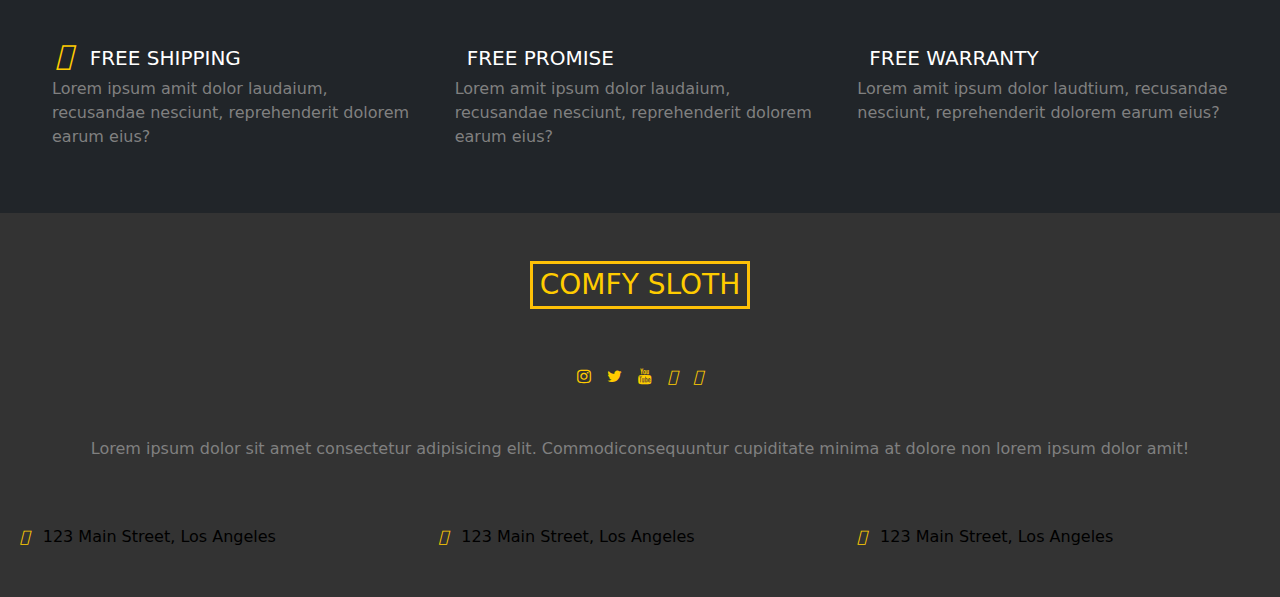
<file: furniture-setup/singleproduct.html>
<!DOCTYPE html>
<html lang="en">
  <head>
    <meta charset="UTF-8" />
    <meta name="viewport" content="width=device-width, initial-scale=1.0" />
    <meta http-equiv="X-UA-Compatible" content="ie=edge" />
<link rel="stylesheet" href="css/bootstrap.min.css">
    <link rel="stylesheet" href="style.css" />
    <link rel="stylesheet" href="https://use.fontawesome.com/releases/v5.15.2/css/all.css"
    integrity="sha384-vSIIfh2YWi9wW0r9iZe7RJPrKwp6bG+s9QZMoITbCckVJqGCCRhc+ccxNcdpHuYu" crossorigin="anonymous">
    
    <link rel="stylesheet" href="https://cdnjs.cloudflare.com/ajax/libs/font-awesome/4.7.0/css/font-awesome.min.css">

    <link
      href="https://fonts.googleapis.com/css?family=Courgette"
      rel="stylesheet"
    />
    <title>Comfy Sloth</title>
    <style></style>
  </head>

  <body>
    <header>
         
      <nav class="navbar navbar-expand-md  navbar navbar-light" style="background-color: #fdfdfd;">
        <div class="container-fluid">
          <a class="navbar-brand" > <img src="img/logo.png" alt="" height="50px"></a>
          <button class="navbar-toggler" type="button" data-bs-toggle="collapse" data-bs-target="#navbarSupportedContent"
            aria-controls="navbarSupportedContent" aria-expanded="false" aria-label="Toggle navigation">
            <span class="navbar-toggler-icon"></span>
          </button>
          <div class="collapse navbar-collapse" id="navbarSupportedContent ">
            <ul class=" navbar-nav me-auto mb-2 mb-lg-0 mx-auto fs-4" style="color:gray ;" >
              <li class="nav-item mx-3">
                <a class="nav-link " aria-current="page" href="index.html">Home</a>
              </li>
              <li class="nav-item mx-3">
                <a class="nav-link" href="products.html">Product</a>
              </li>
              <li class="nav-item mx-3">
                <a class="nav-link" href="singleproduct.html">Single Product</a>
              </li>
              <li class="nav-item mx-3">
                <a class="nav-link" href="store.html">Store</a>
              </li>
            </ul>
            <div class="mx-3">
              <a href="#">
                <i class="fs-4 fas fa-search" style="color: #000;"></i></a>
              <a href="#" >
                <i class="  mx-3 fs-4 fas fa-shopping-cart" style="color: #000;"></i></a>
          </div>
          </div>
        </div>
      </nav>
</header>

      <div class="container-fluid">
        <div class="row">
      <div class="parallax4">
        
      </div>
      <div class="colection3">
        <h3 style="color: #ffcc00;">Comfy Sloth</h3>
        <h1 style="color: black;">Our Product </h1>
      </div>
    </div>
    </div>

    <div class="container mt-5">
      
        <div class="row mb-4 d-flex justify-content-around " >
          
         
           <div class=" text-center col-lg-4 col-md-4">
          <i class=" mb-3 rounded-circle p-3  fs-5 fas fa-shopping-basket" style="color: #000;background-color: rgba(221, 218, 218, 0.774);"></i>
           <h4>FREE SHIPPING</h4>
           <small>Free Shipping All Order Over 100.00</small>
        </div>
  
      <div class="text-center col-lg-4 col-md-4" >
      <i class=" mb-3  rounded-circle p-3  fs-5  fas fa-phone-volume" style="color: #000; background-color: rgba(221, 218, 218, 0.774);"></i>
        <h4>ONLINE SUPPORT 24/7</h4>
        <small>We Will Assist You Your Inquiries</small>
    </div>
        
      <div class="text-center col-lg-4 col-md-4" >
          <i class="mb-3  rounded-circle p-3  fs-5 fas fa-dollar-sign" style="color: #000; background-color: rgba(221, 218, 218, 0.774);"></i>
        <h4>MONEY BACK GARANTEE</h4>
        <small>Free 100% Refund For 30 Days</small>
      </div>
      </div>
  </div> 
 
  <div class="container">
      <div class="row text-center">
     <div class="col-lg-4 mt-5">
       
       <img src="img/img-products/product-1.png" alt="">
       <div class="mt-4 imag">
       <img class="rounded p-1  " src="img/img-products/product-1.png" alt="" height="50px " style="background-color: rgba(221, 218, 218, 0.774);">
       <img class="rounded p-1  " src="img/img-products/product-1.png" alt="" height="50px " style="background-color: rgba(221, 218, 218, 0.774);">
       <img class="rounded p-1  " src="img/img-products/product-1.png" alt="" height="50px " style="background-color: rgba(221, 218, 218, 0.774);">
       <img class="rounded p-1  " src="img/img-products/product-1.png" alt="" height="50px " style="background-color: rgba(221, 218, 218, 0.774);">
       <img class="rounded p-1  " src="img/img-products/product-1.png" alt="" height="50px " style="background-color: rgba(221, 218, 218, 0.774);">
      </div>

     </div>
     <div class="icone col-lg-6  mt-5 mx-lg-4">
      <i class="fas fa-star"></i>
      <i class="fas fa-star"></i>
      <i class="fas fa-star"></i>
      <i class="fas fa-star"></i>
      <i class="far fa-star"></i>
      <small> (25 Custommer Reviews)</small>
      <h4 class="mt-3">PREMIUM OFFICE ARMCHAIR</h4>
      <h5>$ 10.00-$200.00</h5>
      <p>lorem ipsum dolor porro consctacteur dolor ipsum amit  adiscipling elit .comodi</p>
      <h6>COLOR : </h6>
      
      <h6 class="mt-4 mb-4 d-inline">SIZES : </h6>
      
      <button type="button" class="btn  ">XS</button>
      <button type="button" class="btn  ">S</button>
      <button type="button" class="btn  ">M</button>
      <button type="button" class="btn  ">L</button>
      <button type="button" class="btn ">XL</button>

      <div class="btnn mt-4">
        <button id="count" class="mx-2" type="button">-</button>
        <button id="count" type="button">4</button>
        <button id="count" class="mx-2" type="button">+</button>
        <button type="button" class="btn btn-outline-dark p-2 mx-2">wishlist</button>
        <button type="button" class="btn btn-warning">Add to Cart</button>

      </div>
    

     </div>

      </div>
     
  </div>
 <div class="container mt-4 mt-5">
  <div class="row d-flex justify-content-center p-4" style="background-color: rgba(221, 218, 218, 0.774);">
    <div class="col-lg-4 text-center" >
      <small>Description</small>
    </div>
    <div class="col-lg-4 text-center">
      <small>Description</small>
    </div>
    <div class="col-lg-4 text-center">
      <small>Description</small>
    </div>
    <p class="mt-5"> Lorem ipsum, dolor sit amet consectetur adipisicing elit. Dolore rerum tempora adipisci quis nihil. Corrupti laudantium natus maxime maiores aspernatur repellat voluptates quibusdam totam illo eum? Magnam repudiandae perferendis iste!</p>
  </div>
 </div>
     

 
 <div class="container mt-5">
  <div class="text-center">
<h2>FEATURED PRODUCT</h2>
<small>Lorem ipsum dolor sit amet consectecteur adipisicing elit . tempara , recusandae.  </small>
</div>
<div class="row mx-auto">
  <div class="mt-5 col-lg-4 col-md-6 ">
   <img class="rounded  img-fluid p-4 " src="img/img-products/product-1.png" alt="" height="250px " style="background-color: rgba(221, 218, 218, 0.774);">
    <h6 class="text-center mt-3">Special Product</h6>
   <div class="text-center">
    <small><del>$200</del> $100</small>
  </div>
  </div>
  <div class="mt-5 col-lg-4 col-md-6   " >
    <img class="rounded img-fluid p-4 " src="img/img-products/product-2.png" alt="" height="250px" style="background-color: rgba(221, 218, 218, 0.774);">
    <h6 class="text-center mt-3">Special Product</h6>
    <div class="text-center">
     <small><del>$200</del> $100</small>
   </div>
</div>
  <div class="mt-5 col-lg-4 col-md-6   ">
     <img class="rounded img-fluid p-4 " src="img/img-products/product-3.png" alt="" height="250px" style="background-color: rgba(221, 218, 218, 0.774);">
     <h6 class="text-center mt-3">Special Product</h6>
   <div class="text-center">
    <small><del>$200</del> $100</small>
  </div>
    </div>
  <div class="mt-5 col-lg-4 col-md-6  ">
    <img class="rounded img-fluid p-4 " src="img/img-products/product-4.png" alt="" height="250px" style="background-color: rgba(221, 218, 218, 0.774);">
    <h6 class="text-center mt-3">Special Product</h6>
    <div class="text-center">
     <small><del>$200</del> $100</small>
   </div>
  </div>
  <div class="mt-5 col-lg-4 col-md-6     ">
    <img class="rounded img-fluid p-4" src="img/img-products/product-5.png" alt="" height="250px"style="background-color: rgba(221, 218, 218, 0.774);">
    <h6 class="text-center mt-3">Special Product</h6>
    <div class="text-center">
     <small><del>$200</del> $100</small>
   </div>
  </div>
  <div class="mt-5 col-lg-4 col-md-6 col-sm-12  ">
    <img class="rounded img-fluid p-4 " src="img/img-products/product-6.png" alt="" height="250px" style="background-color: rgba(221, 218, 218, 0.774);">
    <h6 class="text-center mt-3">Special Product</h6>
    <div class="text-center">
     <small><del>$200</del> $100</small>
   </div>
  </div>

</div>
</div>

<div class="container-fluid mt-5">
  <div class="row">
  <div id="carouselExampleControls" class="carousel slide" data-bs-ride="carousel">
    <div class="carousel-inner p-5 " style="background-color: rgba(212, 205, 205, 0.432);" >
      <div class="carousel-item active img-fluid">
        <img src="img/company-logos/company-logo-1.png " style="height: 300px; width: 200px;"  class="d-block w-50 mx-auto " alt="...">
      </div>
      <div class="carousel-item">
        <img src="img/company-logos/company-logo-2.png" style="height: 300px; width: 200pxpx;" class="d-block w-50 mx-auto " alt="...">
      </div>
      <div class="carousel-item">
        <img src="img/company-logos/company-logo-3.png"style="height: 300px; width: 100px;" class="d-block w-50 mx-auto " alt="...">
      </div>
    </div>
    <button class="carousel-control-prev" type="button" data-bs-target="#carouselExampleControls"  data-bs-slide="prev">
      <span class="carousel-control-prev-icon" aria-hidden="true"></span>
      <span class="visually-hidden">Previous</span>
    </button>
    <button class="carousel-control-next "  type="button" data-bs-target="#carouselExampleControls"  data-bs-slide="next">
      <span class="carousel-control-next-icon " aria-hidden="true"></span>
      <span class="visually-hidden">Next</span>
    </button>
  </div>
</div>
</div>
   <div class="container mx-auto">
     <div class="row">
       <div class="text-center mt-5">
 <h2>NEWSLETTER</h2>
       <P>Lorem ipsum dolor sit amet consectetur, adipisicing elit. Fuga nulla ducimus dolores ex molestias atque quis similique! Quibusdam illo adipisci unde ex, aliquam ut officiis nam dolor vel quidem laborum.</P>
      </div>
      <div class="input-group mt-3">
        <input type="text" class="form-control" placeholder="name@example.com" aria-label="Dollar amount (with dot and two decimal places)">
        <span class="input-group-text"><a href="#"><i class="fas fa-envelope" style="color: #000;"></i></a></span>
      </div>
      <div class="text-center mt-3 mb-4">
      <button type="button" class="btn btn-warning">Subscribe</button>
    </div>
      </div>
   </div>

   <div class="container-fluid p-5 mt-5 bg-dark ">
    <div class="row d-flex justify-content-around   ">
       
         <div class="col-lg-4 col-sm-12" >
           <i class="fas fa-truck fs-3 mx-2" style="color: #ffcc00;"> </i>
           <h5 class="d-inline" style="color: white;">FREE SHIPPING</h5>
           <p class="mx-1" style="color: gray;">Lorem ipsum amit dolor  laudaium,  recusandae nesciunt, reprehenderit dolorem earum eius?</p>
         </div>

         <div class="col-lg-4 col-sm-12" >
           <i class="fas fa-comment-dollar fs-3 mx-2" style="color: #ffcc00;"></i>
           <h5 class="d-inline " style="color: white;">FREE PROMISE</h5>
           <p class="mx-1" style="color: gray;">Lorem amit ipsum dolor  laudaium,  recusandae nesciunt, reprehenderit dolorem earum eius?</p>

         </div>


         <div class="col-lg-4 col-sm-12">
           <i class="fas fa-award fs-3 mx-2" style="color: #ffcc00;"></i>
           <h5 class="d-inline" style="color: white;">FREE WARRANTY</h5>
           <p class="mx-1" style="color: gray;">Lorem amit ipsum dolor laudtium,  recusandae nesciunt, reprehenderit dolorem earum eius?</p>

         </div>

       
       

    </div>
  </div>

   <div class="container-fluid  " style="background-color: #333333;">
      <div class="row ">
      
    <div class=" mt-5 text-center d-flex justify-content-center">

      <h3 class=" border border-3 border-warning p-1"style="color: #ffcc00 ;width: 220px;"> COMFY SLOTH</h3>
    </div>
       <div class=" mt-5 text-center d-flex justify-content-center ">

          
          <a href="" class=" mx-2" ><i class="fa fa-instagram" style="color: #ffcc00 ;"></i></a>
          <a href="" class="mx-2"><i class="fa fa-twitter"style="color: #ffcc00 ;"></i></a>
          <a href="" class="mx-2"><i class="fa fa-youtube"style="color: #ffcc00 ;"></i></a>
           <a href="" class="mx-2"><i class="fab fa-google-plus" style="color: #ffcc00 ;"></i></a>
      <a href="" class="mx-2"><i class="fab fa-facebook" style="color: #ffcc00;"></i></a>
   </div>
   <div class="mt-5  d-flex justify-content-center ">
 <p style="color: gray;">Lorem ipsum dolor sit amet consectetur adipisicing elit. Commodiconsequuntur cupiditate minima at dolore non  lorem ipsum dolor amit!</p>

   </div>
   <div class="row d-flex justify-content-around mt-5 mb-5">
     <div class="col-lg-4 col-sm-12">
      <i class="fas fa-map mx-2" style="color: #ffcc00;"></i>
      <h6 class="d-inline" style="color: black;">123 Main Street, Los Angeles</h6>
     </div>
     <div class="col-lg-4 col-sm-12">
      <i class="fas fa-map mx-2" style="color: #ffcc00;"></i>
      <h6 class="d-inline" style="color: black;">123 Main Street, Los Angeles</h6>
     </div>
     <div class="col-lg-4 col-sm-12">
      <i class="fas fa-map mx-2" style="color: #ffcc00;"></i>
      <h6 class="d-inline" style="color: black;">123 Main Street, Los Angeles</h6>
     </div>

   </div>
  </div>
</div>


      
    


<script src="js/jquery.js"></script>
<script src="js/bootstrap.min.js"></script>
<script src="js/bootstrap.js"></script>
<script src="js/ap.js"></script>


  </body>
</html>
</file>
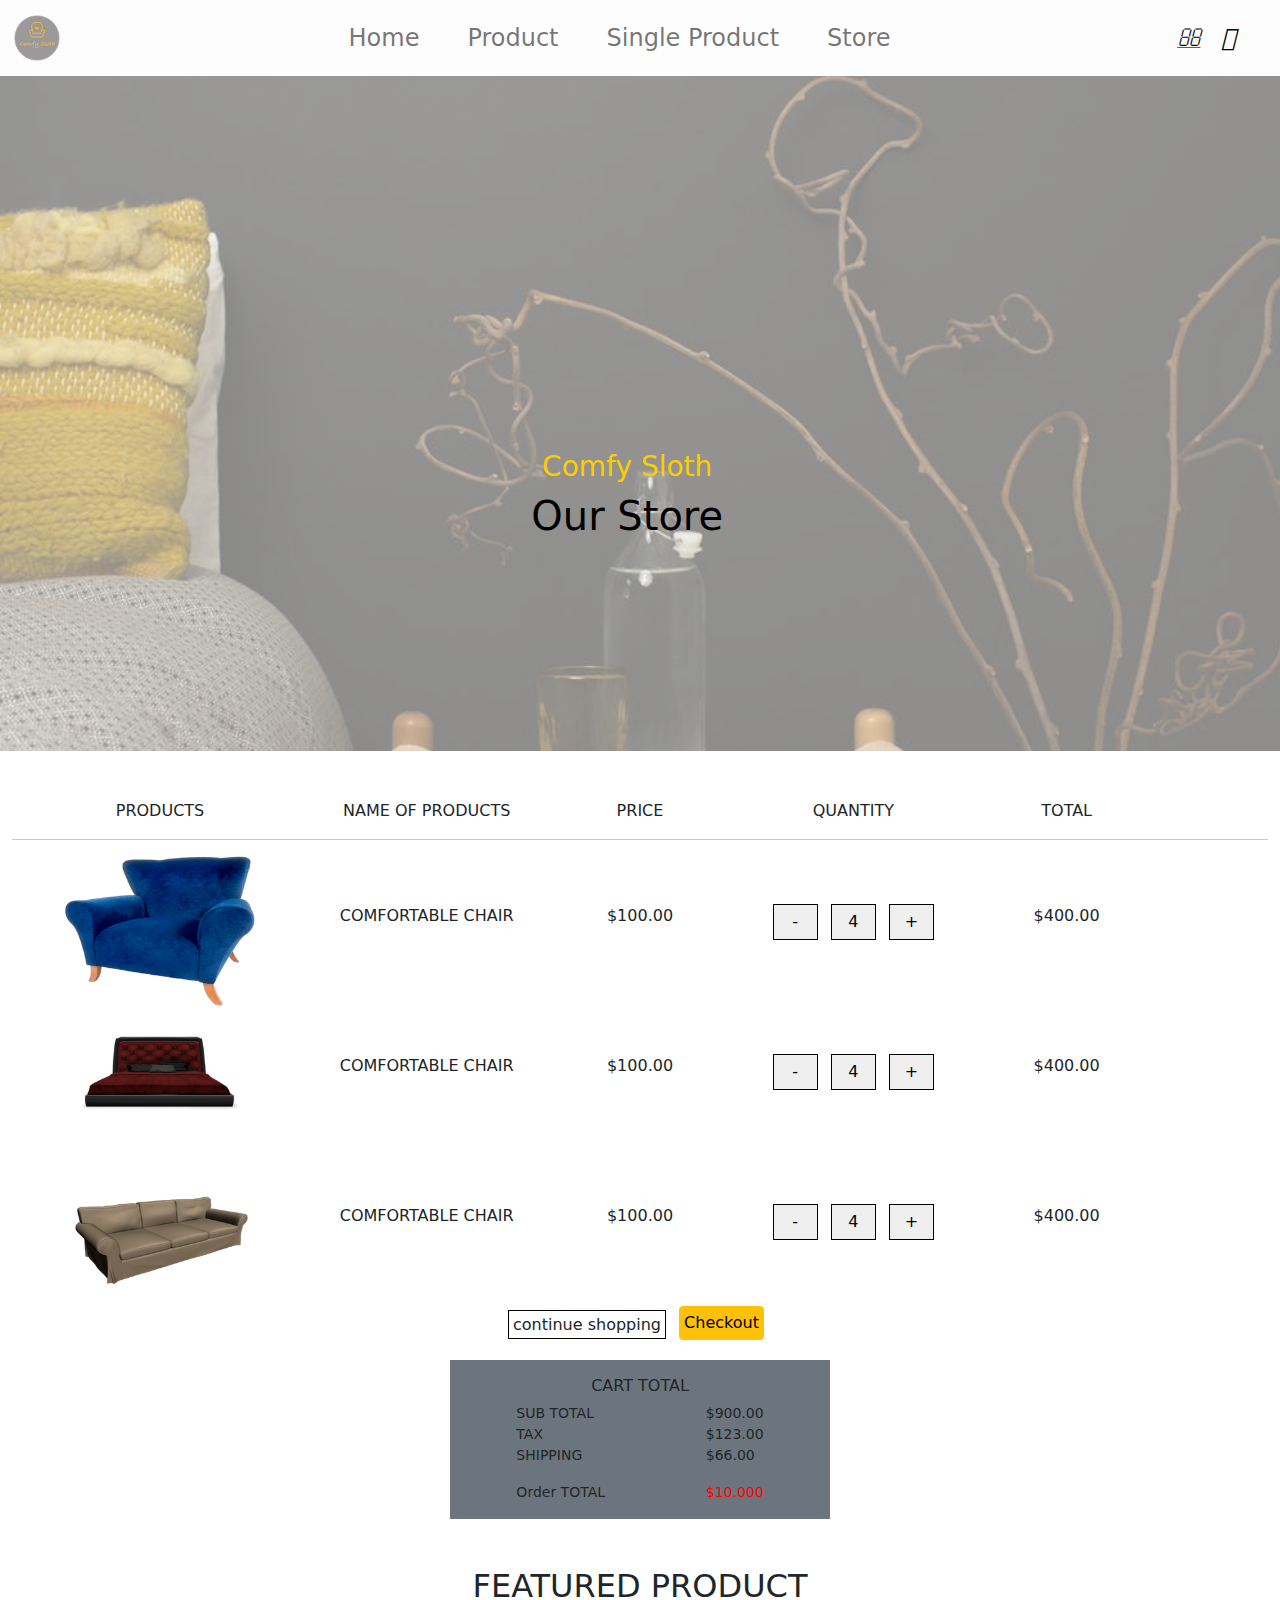
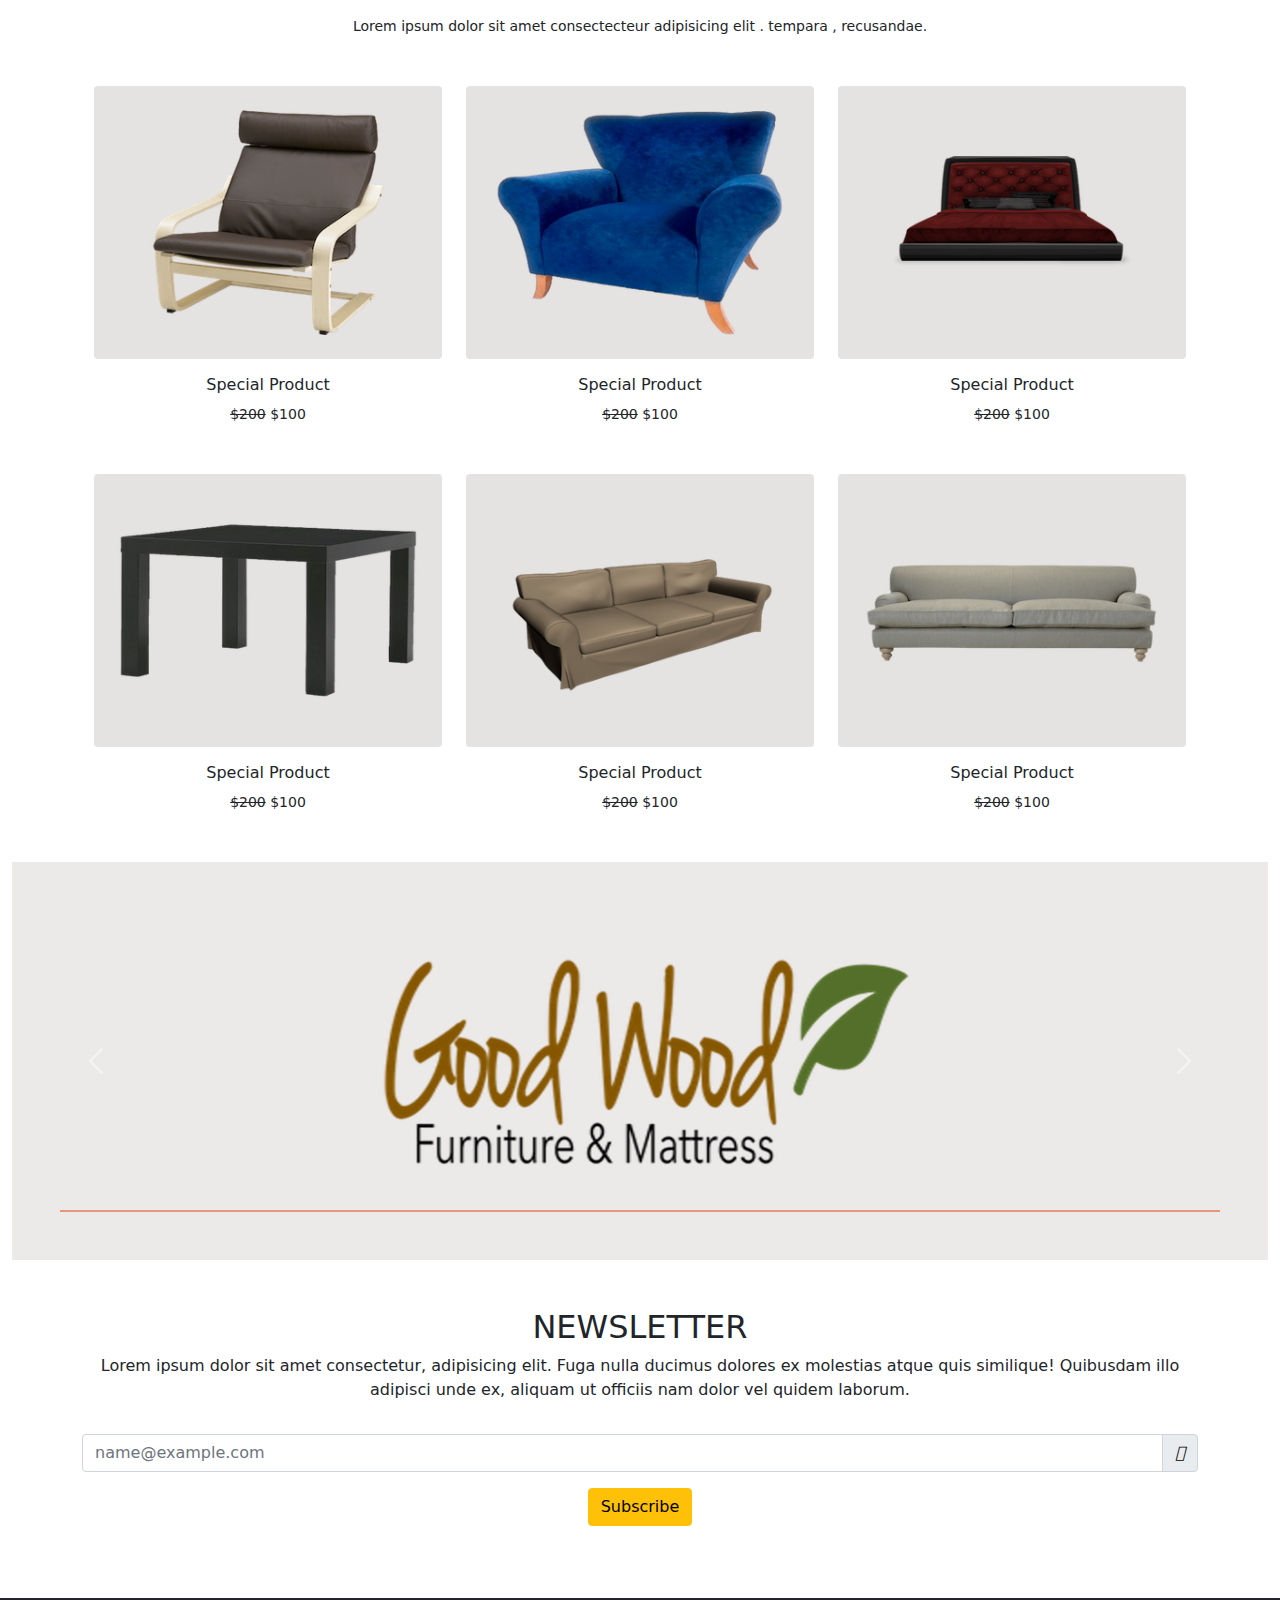
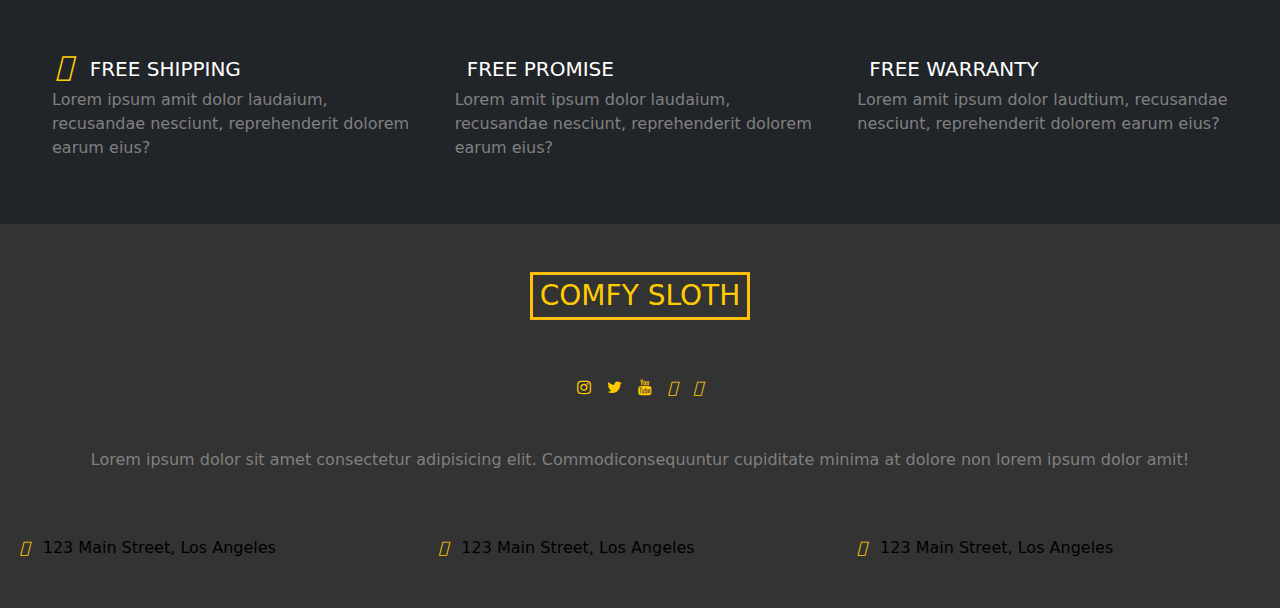
<file: furniture-setup/store.html>
<!DOCTYPE html>
<html lang="en">
  <head>
    <meta charset="UTF-8" />
    <meta name="viewport" content="width=device-width, initial-scale=1.0" />
    <meta http-equiv="X-UA-Compatible" content="ie=edge" />
<link rel="stylesheet" href="css/bootstrap.min.css">
    <link rel="stylesheet" href="style.css" />
    <link rel="stylesheet" href="https://use.fontawesome.com/releases/v5.15.2/css/all.css"
    integrity="sha384-vSIIfh2YWi9wW0r9iZe7RJPrKwp6bG+s9QZMoITbCckVJqGCCRhc+ccxNcdpHuYu" crossorigin="anonymous">
    
    <link rel="stylesheet" href="https://cdnjs.cloudflare.com/ajax/libs/font-awesome/4.7.0/css/font-awesome.min.css">

    <link
      href="https://fonts.googleapis.com/css?family=Courgette"
      rel="stylesheet"
    />
    <title>Comfy Sloth</title>
    <style></style>
  </head>

  <body>
    <header>
         
      <nav class="navbar navbar-expand-md  navbar navbar-light" style="background-color: #fdfdfd;">
        <div class="container-fluid">
          <a class="navbar-brand" > <img src="img/logo.png" alt="" height="50px"></a>
          <button class="navbar-toggler" type="button" data-bs-toggle="collapse" data-bs-target="#navbarSupportedContent"
            aria-controls="navbarSupportedContent" aria-expanded="false" aria-label="Toggle navigation">
            <span class="navbar-toggler-icon"></span>
          </button>
          <div class="collapse navbar-collapse" id="navbarSupportedContent">
            <ul class=" navbar-nav me-auto mb-2 mb-lg-0 mx-auto fs-4" style="color:gray ;" >
              <li class="nav-item mx-3">
                <a class="nav-link " aria-current="page" href="index.html">Home</a>
              </li>
              <li class="nav-item mx-3">
                <a class="nav-link" href="products.html">Product</a>
              </li>
              <li class="nav-item mx-3">
                <a class="nav-link" href="singleproduct.html">Single Product</a>
              </li>
              <li class="nav-item mx-3">
                <a class="nav-link" href="store.html">Store</a>
              </li>
            </ul>
            <div class="mx-3">
              <a href="#">
                <i class="fs-4 fas fa-search" style="color: #000;"></i></a>
              <a href="#" >
                <i class="  mx-3 fs-4 fas fa-shopping-cart" style="color: #000;"></i></a>
          </div>
          </div>
        </div>
      </nav>
</header>

      <div class="container-fluid">
        <div class="row">
      <div class="parallax5">
        
      </div>
      <div class="colection5">
        <h3 style="color: #ffcc00;">Comfy Sloth</h3>
        <h1 style="color: black;">Our Store </h1>
      </div>
    </div>
    </div>
     <div class="container-fluid mt-5">
       <div class="row text-center">
         <div class="col-lg-3">
           PRODUCTS
         </div>
         <div class="col-lg-2">
          NAME OF PRODUCTS
        </div>
        <div class="col-lg-2">
          PRICE
        </div>
        <div class="col-lg-2">
          QUANTITY
        </div>
        <div class="col-lg-2">
          TOTAL
        </div>
         

       </div>
       <hr> 
       <div class="row text-center">
        <div class="col-lg-3">
          <img  src="img/img-products/product-2.png" alt="" height="150px"  >
        </div>
        <div class="col-lg-2 mt-5">
         COMFORTABLE CHAIR
       </div>
       <div class="col-lg-2 mt-5">
         $100.00
       </div>
       <div class="col-lg-2">
        <div class="btnn mt-5">
          <button id="count" class="mx-2" type="button">-</button>
          <button id="count" type="button">4</button>
          <button id="count" class="mx-2" type="button">+</button>
        </div>
       </div>
       <div class="col-lg-2 mt-5">
         $400.00
       </div>
       </div>
       <div class="row text-center">
        <div class="col-lg-3">
          <img  src="img/img-products/product-3.png" alt="" height="150px"  >
        </div>
        <div class="col-lg-2 mt-5">
         COMFORTABLE CHAIR
       </div>
       <div class="col-lg-2 mt-5">
         $100.00
       </div>
       <div class="col-lg-2">
        <div class="btnn mt-5">
          <button id="count" class="mx-2" type="button">-</button>
          <button id="count" type="button">4</button>
          <button id="count" class="mx-2" type="button">+</button>
        </div>
       </div>
       <div class="col-lg-2 mt-5">
         $400.00
       </div>
       </div>
       


       <div class="row text-center">
        <div class="col-lg-3">
          <img  src="img/img-products/product-5.png" alt="" height="150px"  >
        </div>
        <div class="col-lg-2 mt-5">
         COMFORTABLE CHAIR
       </div>
       <div class="col-lg-2 mt-5">
         $100.00
       </div>
       <div class="col-lg-2">
        <div class="btnn mt-5">
          <button id="count" class="mx-2" type="button">-</button>
          <button id="count" type="button">4</button>
          <button id="count" class="mx-2" type="button">+</button>
        </div>
       </div>
       <div class="col-lg-2 mt-5">
         $400.00
       </div>
       </div>
       
       </div>
       <div class="container ">
        <div class="row d-flex justify-content-center  ">
          <div class="col-lg-4 text-center ">
             
            <span class="shopping p-1">continue shopping</span>
            <button type="button" class="btn btn-warning mx-2 p-1 mb-1">Checkout</button>
          </div>
        </div>
          <div class="row d-flex justify-content-center mt-3">
            <div class="col-lg-4 bg-secondary p-3">
              <h6 class="text-center">CART TOTAL</h6>
                <div class="d-flex justify-content-around">
                  <div>
                    <small class="d-block">SUB TOTAL</small>
                    <small class="d-block">TAX</small>
                    <small class="d-block">SHIPPING</small>
                    <small class="mt-3 d-block"> Order TOTAL</small>
                  </div>
                  <div>
                    <small  class="d-block">$900.00</small>
                    <small class="d-block">$123.00</small>
                    <small class="d-block">$66.00</small>
                    <small class="mt-3 d-block"><span style="color: red;">$10.000</span></small>
                  </div>
                </div>
            </div>
          </div>

       
       </div>
     
     
 
  

 
  <div class="container mt-5">
    <div class="text-center">
  <h2>FEATURED PRODUCT</h2>
  <small>Lorem ipsum dolor sit amet consectecteur adipisicing elit . tempara , recusandae.  </small>
  </div>
  <div class="row mx-auto">
    <div class="mt-5 col-lg-4 col-md-6 ">
     <img class="rounded  img-fluid p-4 " src="img/img-products/product-1.png" alt="" height="250px " style="background-color: rgba(221, 218, 218, 0.774);">
      <h6 class="text-center mt-3">Special Product</h6>
     <div class="text-center">
      <small><del>$200</del> $100</small>
    </div>
    </div>
    <div class="mt-5 col-lg-4 col-md-6   " >
      <img class="rounded img-fluid p-4 " src="img/img-products/product-2.png" alt="" height="250px" style="background-color: rgba(221, 218, 218, 0.774);">
      <h6 class="text-center mt-3">Special Product</h6>
      <div class="text-center">
       <small><del>$200</del> $100</small>
     </div>
  </div>
    <div class="mt-5 col-lg-4 col-md-6   ">
       <img class="rounded img-fluid p-4 " src="img/img-products/product-3.png" alt="" height="250px" style="background-color: rgba(221, 218, 218, 0.774);">
       <h6 class="text-center mt-3">Special Product</h6>
     <div class="text-center">
      <small><del>$200</del> $100</small>
    </div>
      </div>
    <div class="mt-5 col-lg-4 col-md-6  ">
      <img class="rounded img-fluid p-4 " src="img/img-products/product-4.png" alt="" height="250px" style="background-color: rgba(221, 218, 218, 0.774);">
      <h6 class="text-center mt-3">Special Product</h6>
      <div class="text-center">
       <small><del>$200</del> $100</small>
     </div>
    </div>
    <div class="mt-5 col-lg-4 col-md-6     ">
      <img class="rounded img-fluid p-4" src="img/img-products/product-5.png" alt="" height="250px"style="background-color: rgba(221, 218, 218, 0.774);">
      <h6 class="text-center mt-3">Special Product</h6>
      <div class="text-center">
       <small><del>$200</del> $100</small>
     </div>
    </div>
    <div class="mt-5 col-lg-4 col-md-6 col-sm-12  ">
      <img class="rounded img-fluid p-4 " src="img/img-products/product-6.png" alt="" height="250px" style="background-color: rgba(221, 218, 218, 0.774);">
      <h6 class="text-center mt-3">Special Product</h6>
      <div class="text-center">
       <small><del>$200</del> $100</small>
     </div>
    </div>
  
  </div>
  </div>

<div class="container-fluid mt-5">
  <div class="row">
  <div id="carouselExampleControls" class="carousel slide" data-bs-ride="carousel">
    <div class="carousel-inner p-5 " style="background-color: rgba(212, 205, 205, 0.432);" >
      <div class="carousel-item active img-fluid">
        <img src="img/company-logos/company-logo-1.png " style="height: 300px; width: 200px;"  class="d-block w-50 mx-auto " alt="...">
      </div>
      <div class="carousel-item">
        <img src="img/company-logos/company-logo-2.png" style="height: 300px; width: 200pxpx;" class="d-block w-50 mx-auto " alt="...">
      </div>
      <div class="carousel-item">
        <img src="img/company-logos/company-logo-3.png"style="height: 300px; width: 100px;" class="d-block w-50 mx-auto " alt="...">
      </div>
    </div>
    <button class="carousel-control-prev" type="button" data-bs-target="#carouselExampleControls"  data-bs-slide="prev">
      <span class="carousel-control-prev-icon" aria-hidden="true"></span>
      <span class="visually-hidden">Previous</span>
    </button>
    <button class="carousel-control-next "  type="button" data-bs-target="#carouselExampleControls"  data-bs-slide="next">
      <span class="carousel-control-next-icon " aria-hidden="true"></span>
      <span class="visually-hidden">Next</span>
    </button>
  </div>
</div>
</div>
   <div class="container mx-auto">
     <div class="row">
       <div class="text-center mt-5">
 <h2>NEWSLETTER</h2>
       <P>Lorem ipsum dolor sit amet consectetur, adipisicing elit. Fuga nulla ducimus dolores ex molestias atque quis similique! Quibusdam illo adipisci unde ex, aliquam ut officiis nam dolor vel quidem laborum.</P>
      </div>
      <div class="input-group mt-3">
        <input type="text" class="form-control" placeholder="name@example.com" aria-label="Dollar amount (with dot and two decimal places)">
        <span class="input-group-text"><a href="#"><i class="fas fa-envelope" style="color: #000;"></i></a></span>
      </div>
      <div class="text-center mt-3 mb-4">
      <button type="button" class="btn btn-warning">Subscribe</button>
    </div>
      </div>
   </div>

   <div class="container-fluid p-5 mt-5 bg-dark ">
    <div class="row d-flex justify-content-around   ">
       
         <div class="col-lg-4 col-sm-12" >
           <i class="fas fa-truck fs-3 mx-2" style="color: #ffcc00;"> </i>
           <h5 class="d-inline" style="color: white;">FREE SHIPPING</h5>
           <p class="mx-1" style="color: gray;">Lorem ipsum amit dolor  laudaium,  recusandae nesciunt, reprehenderit dolorem earum eius?</p>
         </div>

         <div class="col-lg-4 col-sm-12" >
           <i class="fas fa-comment-dollar fs-3 mx-2" style="color: #ffcc00;"></i>
           <h5 class="d-inline " style="color: white;">FREE PROMISE</h5>
           <p class="mx-1" style="color: gray;">Lorem amit ipsum dolor  laudaium,  recusandae nesciunt, reprehenderit dolorem earum eius?</p>

         </div>


         <div class="col-lg-4 col-sm-12">
           <i class="fas fa-award fs-3 mx-2" style="color: #ffcc00;"></i>
           <h5 class="d-inline" style="color: white;">FREE WARRANTY</h5>
           <p class="mx-1" style="color: gray;">Lorem amit ipsum dolor laudtium,  recusandae nesciunt, reprehenderit dolorem earum eius?</p>

         </div>

       
       

    </div>
  </div>

   <div class="container-fluid  " style="background-color: #333333;">
      <div class="row ">
      
    <div class=" mt-5 text-center d-flex justify-content-center">

      <h3 class=" border border-3 border-warning p-1"style="color: #ffcc00 ;width: 220px;"> COMFY SLOTH</h3>
    </div>
       <div class=" mt-5 text-center d-flex justify-content-center ">

          
          <a href="" class=" mx-2" ><i class="fa fa-instagram" style="color: #ffcc00 ;"></i></a>
          <a href="" class="mx-2"><i class="fa fa-twitter"style="color: #ffcc00 ;"></i></a>
          <a href="" class="mx-2"><i class="fa fa-youtube"style="color: #ffcc00 ;"></i></a>
           <a href="" class="mx-2"><i class="fab fa-google-plus" style="color: #ffcc00 ;"></i></a>
      <a href="" class="mx-2"><i class="fab fa-facebook" style="color: #ffcc00;"></i></a>
   </div>
   <div class="mt-5  d-flex justify-content-center ">
 <p style="color: gray;">Lorem ipsum dolor sit amet consectetur adipisicing elit. Commodiconsequuntur cupiditate minima at dolore non  lorem ipsum dolor amit!</p>

   </div>
   <div class="row d-flex justify-content-around mt-5 mb-5">
     <div class="col-lg-4 col-sm-12">
      <i class="fas fa-map mx-2" style="color: #ffcc00;"></i>
      <h6 class="d-inline" style="color: black;">123 Main Street, Los Angeles</h6>
     </div>
     <div class="col-lg-4 col-sm-12">
      <i class="fas fa-map mx-2" style="color: #ffcc00;"></i>
      <h6 class="d-inline" style="color: black;">123 Main Street, Los Angeles</h6>
     </div>
     <div class="col-lg-4 col-sm-12">
      <i class="fas fa-map mx-2" style="color: #ffcc00;"></i>
      <h6 class="d-inline" style="color: black;">123 Main Street, Los Angeles</h6>
     </div>

   </div>
  </div>
</div>


      
    


<script src="js/jquery.js"></script>
<script src="js/bootstrap.min.js"></script>
<script src="js/bootstrap.js"></script>
<script src="js/ap.js"></script>



  </body>
</html>
</file>
<file: furniture-setup/style.css>
* {
    margin: 0;
    padding: 0;
    box-sizing: border-box;
}
body {
    margin: 0;
}

.parallax {
height: 100vh; 
background-size: cover;
background-image: url(img/pageBcg/bannerBcg.jpeg)   ;
background-attachment: fixed;
background-position: center;
} 

.active {
border-bottom: 2px solid darksalmon;
}
.colection {
    position: absolute;
    bottom: 100px;
    left: 20px;
}
.parallax2 {
    height: 60vh; 
    background-size: cover;
    background-image: url(img/home-filler.jpeg)  ;
    background-attachment: fixed;
    position: relative;

} 
.collectionn {
    position: absolute;
    bottom: 0;
    width: 93%;
    text-align: center;
    margin: 0;

}
.parallax3 {
    height: 75vh; 
    background-size: cover;
    background-image: url(img/pageBcg/productsBcg.jpeg)   ;
    background-attachment: fixed;
    opacity: 0.5;
    } 
    
    
    .colection3 {
    
    position: absolute;
    top: 50%;
    width: 98%;
    text-align: center;
    margin: 0;
    }
.parallax4 {

    height: 75vh; 
    background-size: cover;
    background-image: url(img/pageBcg/singleBcg.jpeg)   ;
    background-attachment: fixed;
    opacity: 0.5;
    background-position: center;

}
.parallax5 {
    height: 75vh; 
    background-size: cover;
    background-image: url(img/pageBcg/storeBcg.jpeg)   ;
    background-attachment: fixed;
    opacity: 0.5;
    background-position: center;

}
.colection5 {
    position: absolute;
    top: 50%;
    width: 98%;
    text-align: center;
    margin: 0;
}
.imag img {
    opacity: 0.5;
}
.icone .fas {
color: #ffcc00;
}
.icone .far {
    color: #ffcc00;

}
#count{
    outline: none;
    border: 1px solid black;
    padding: 5px;
    width: 5vh;
}
.shopping{
    border: 1px solid black;
}
</file>
